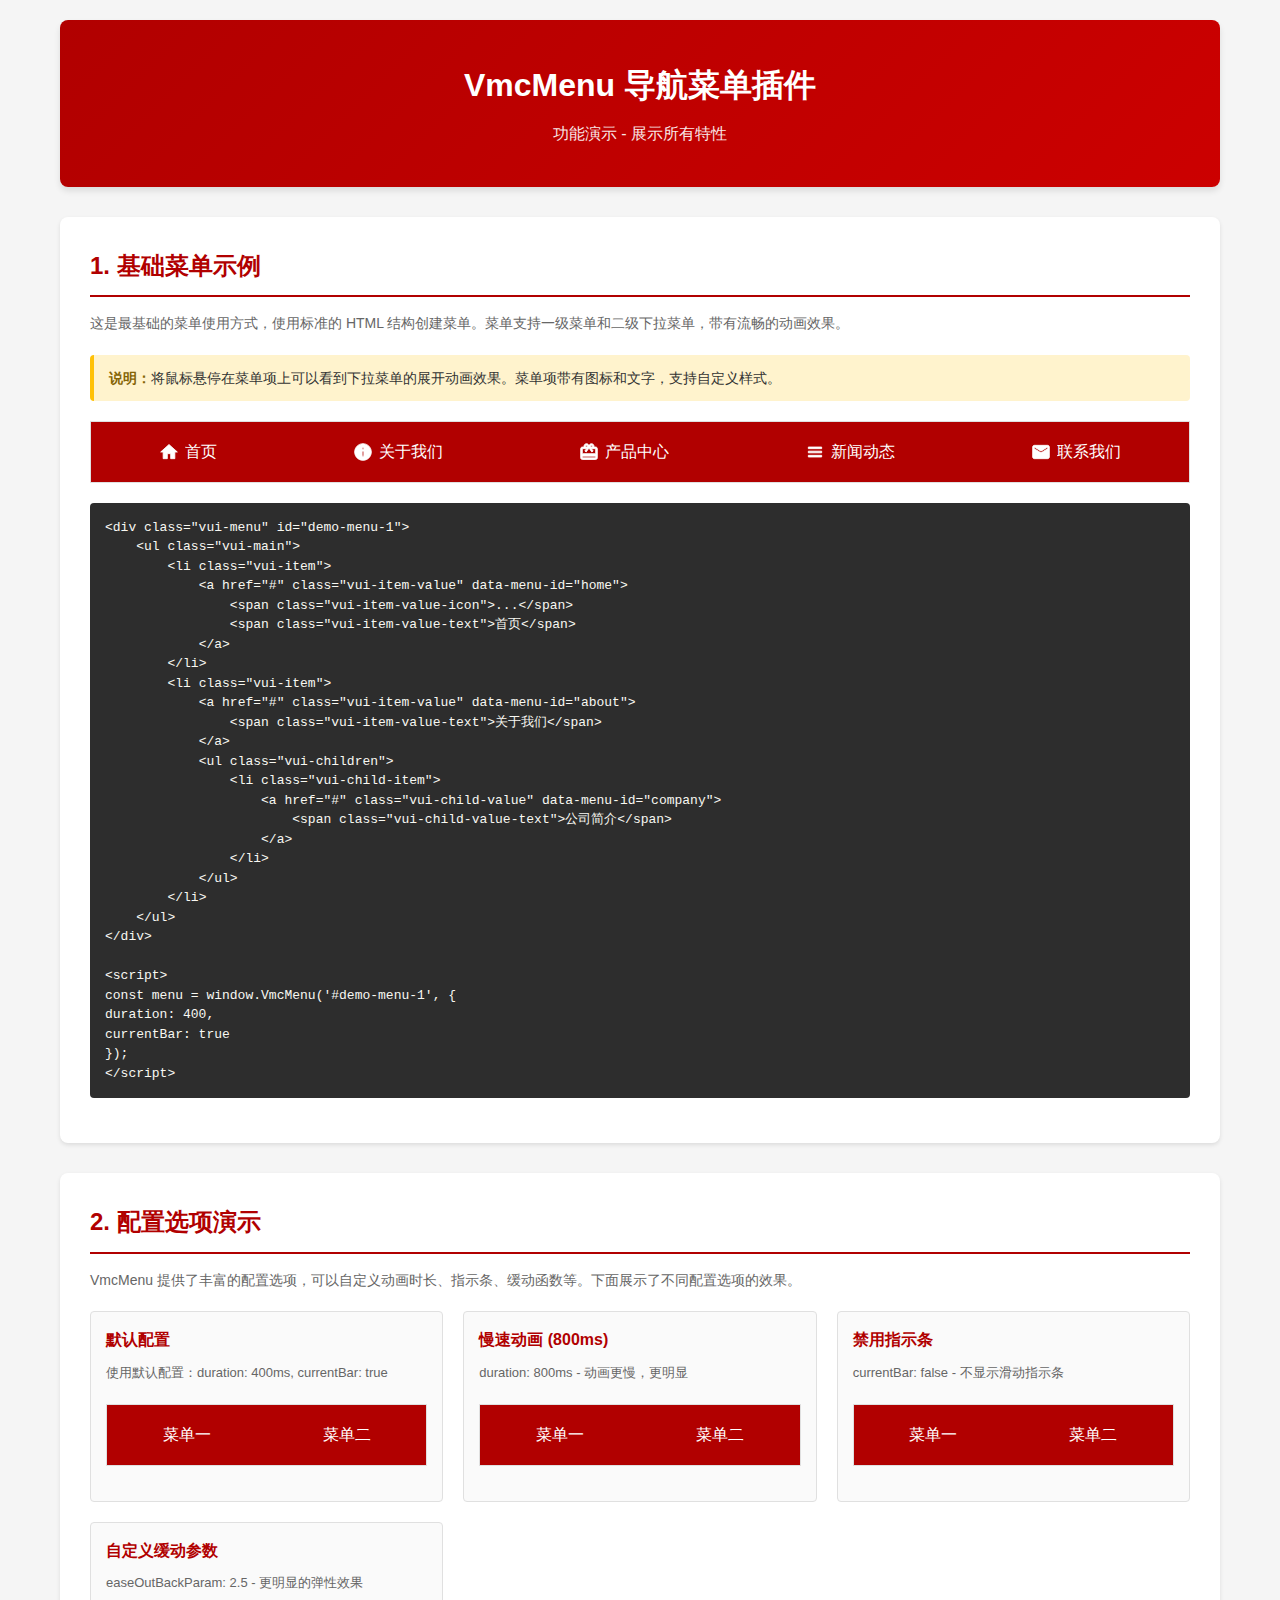
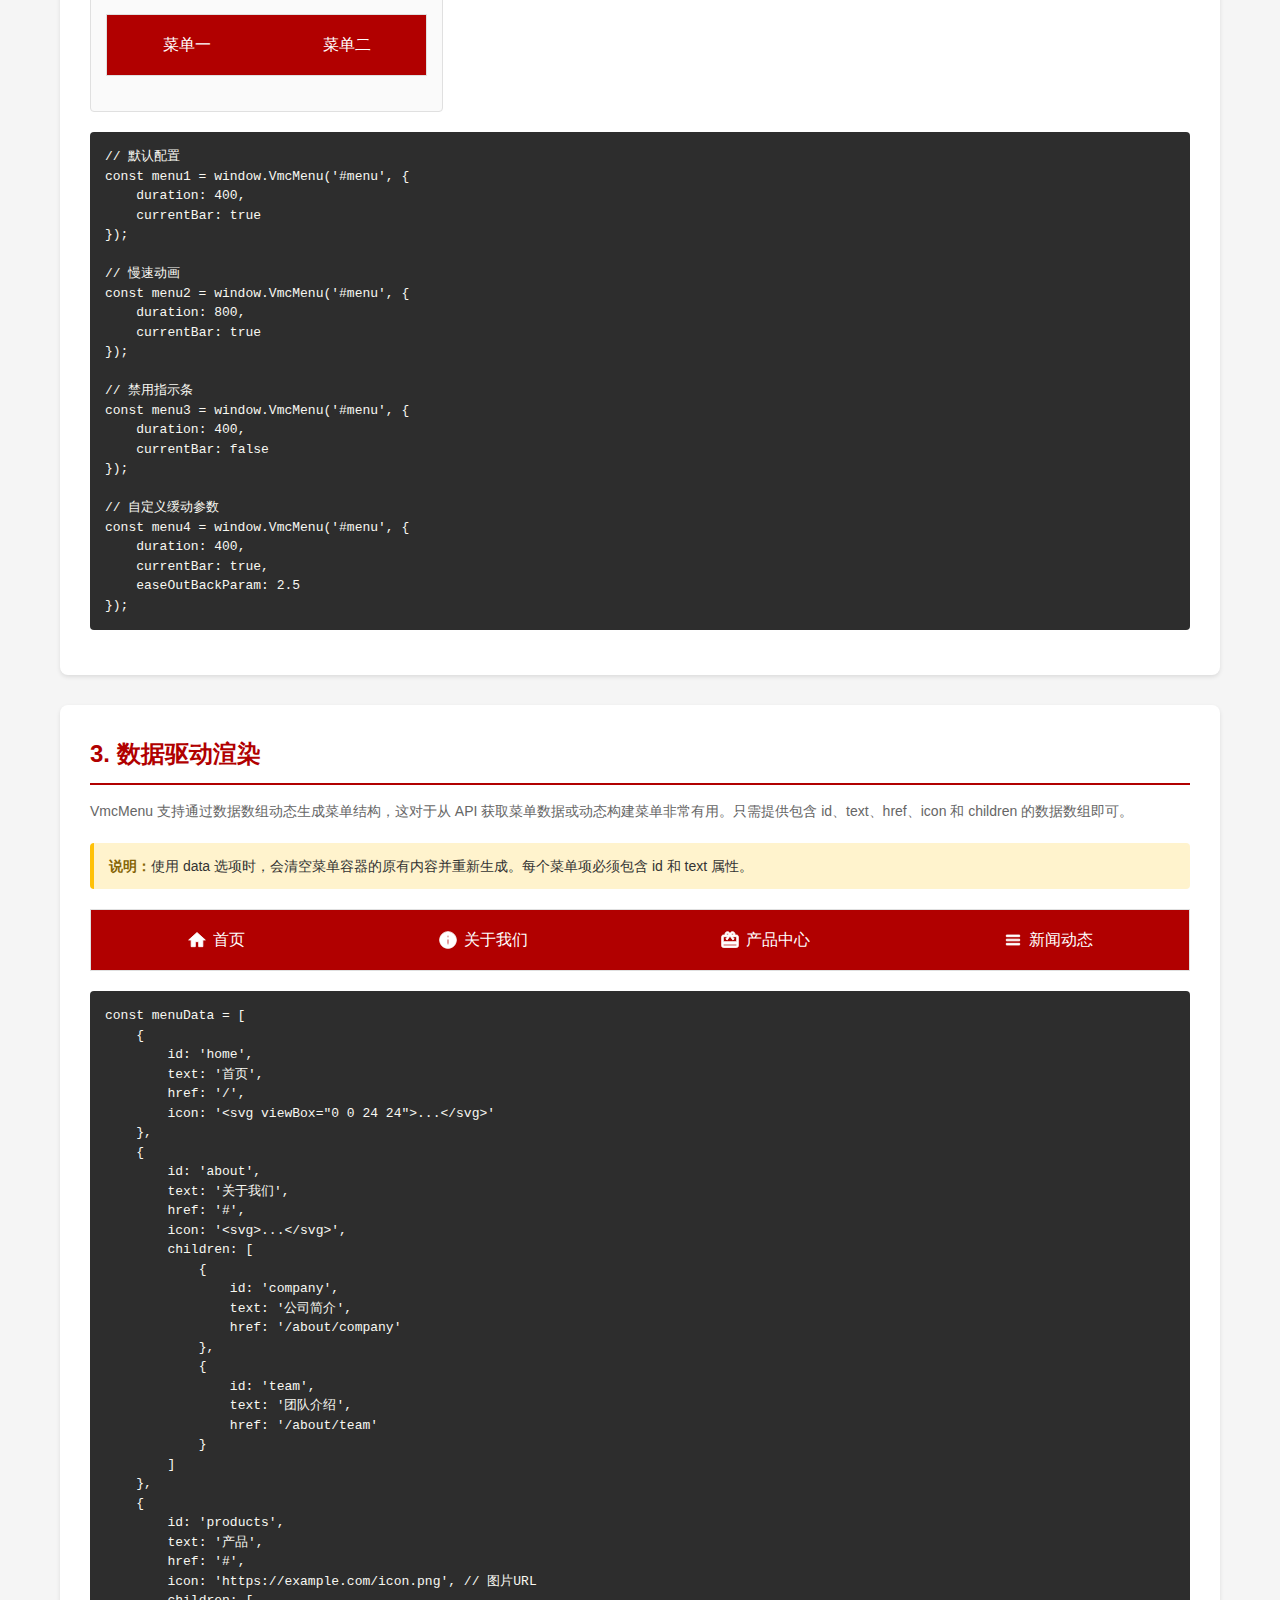
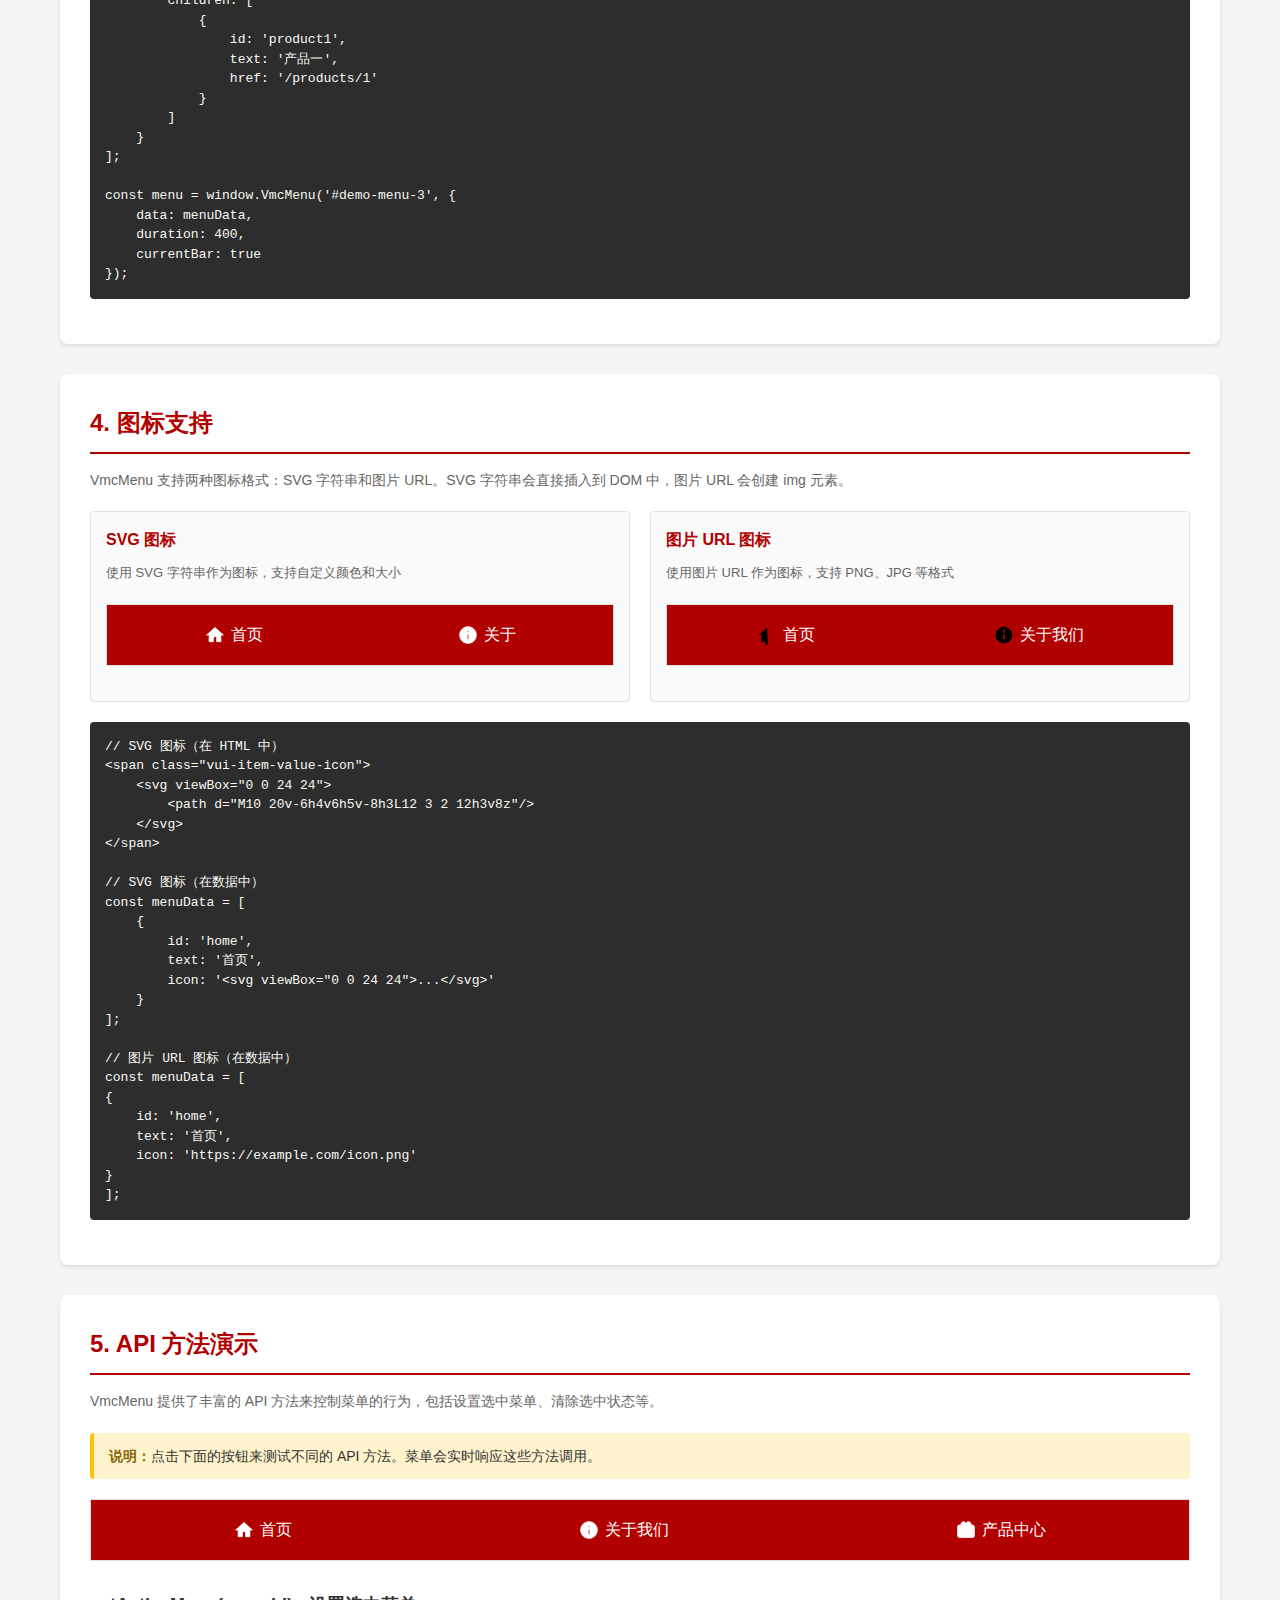
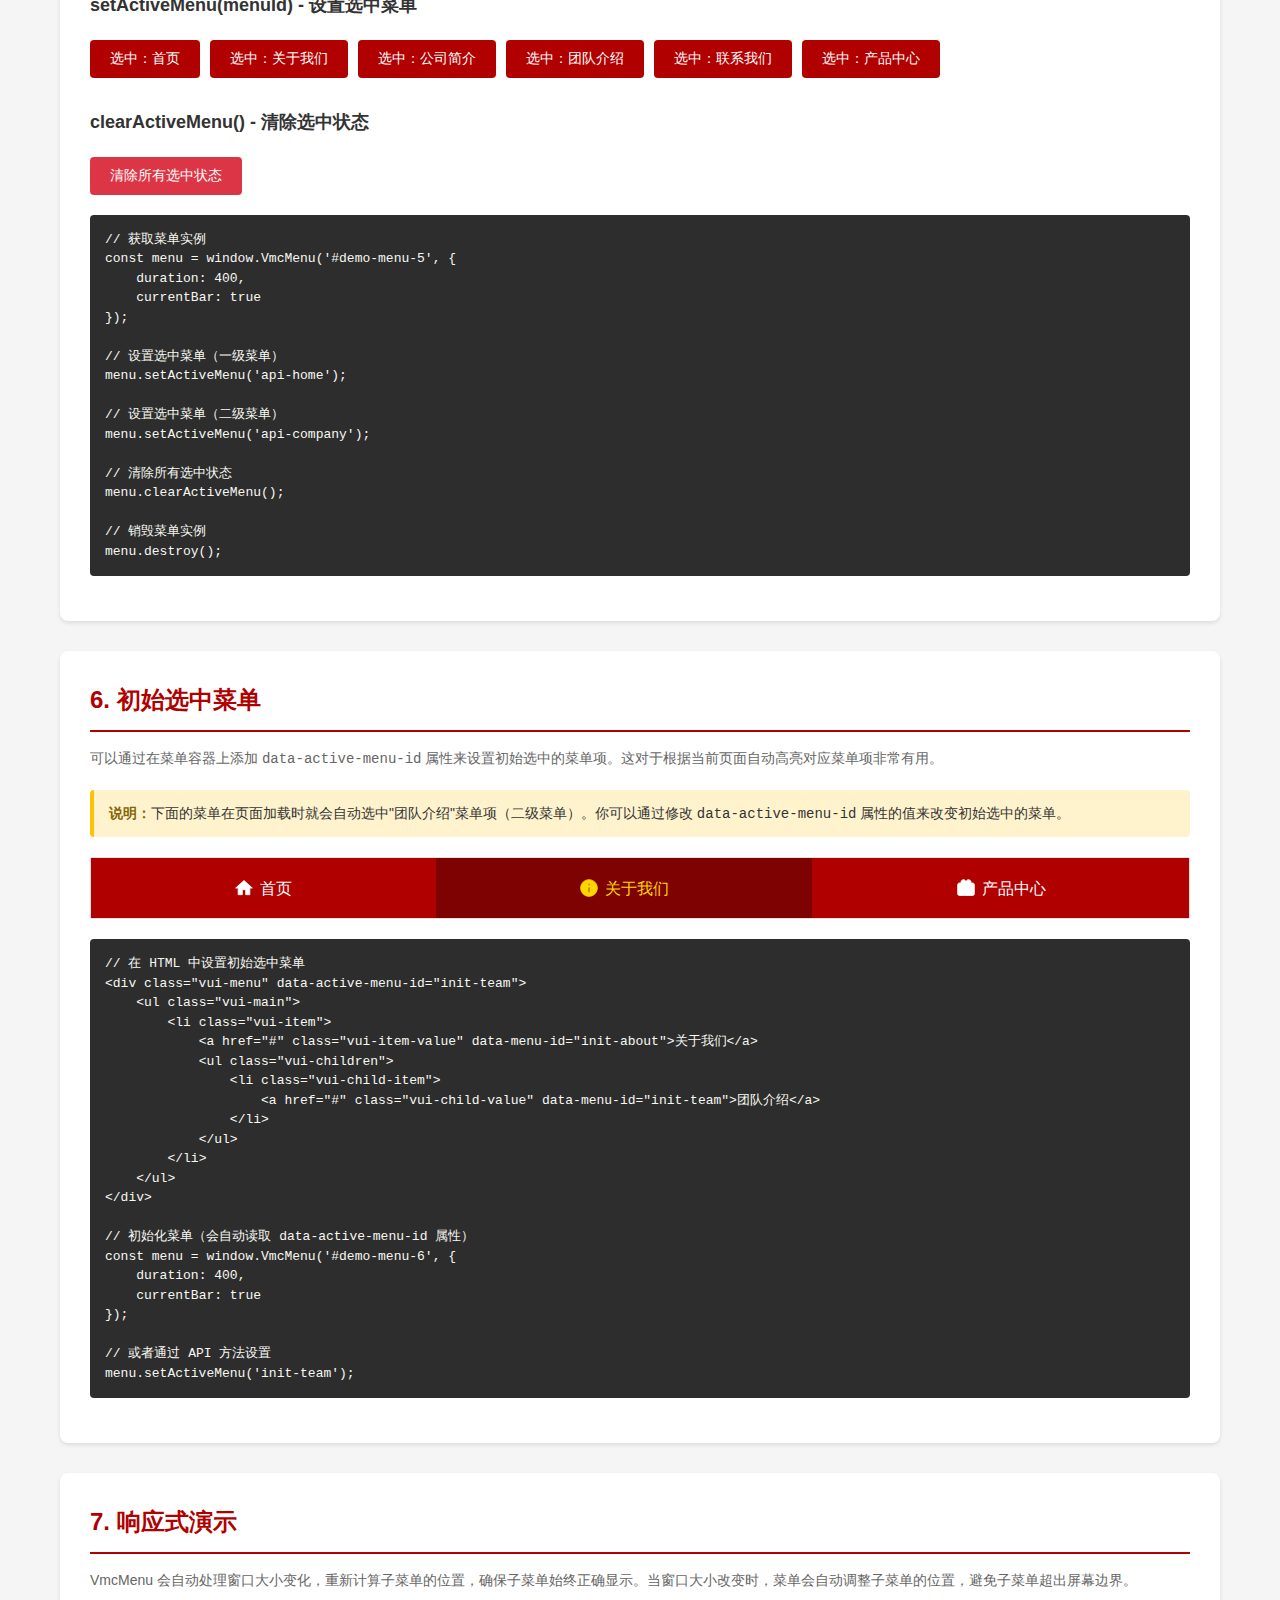
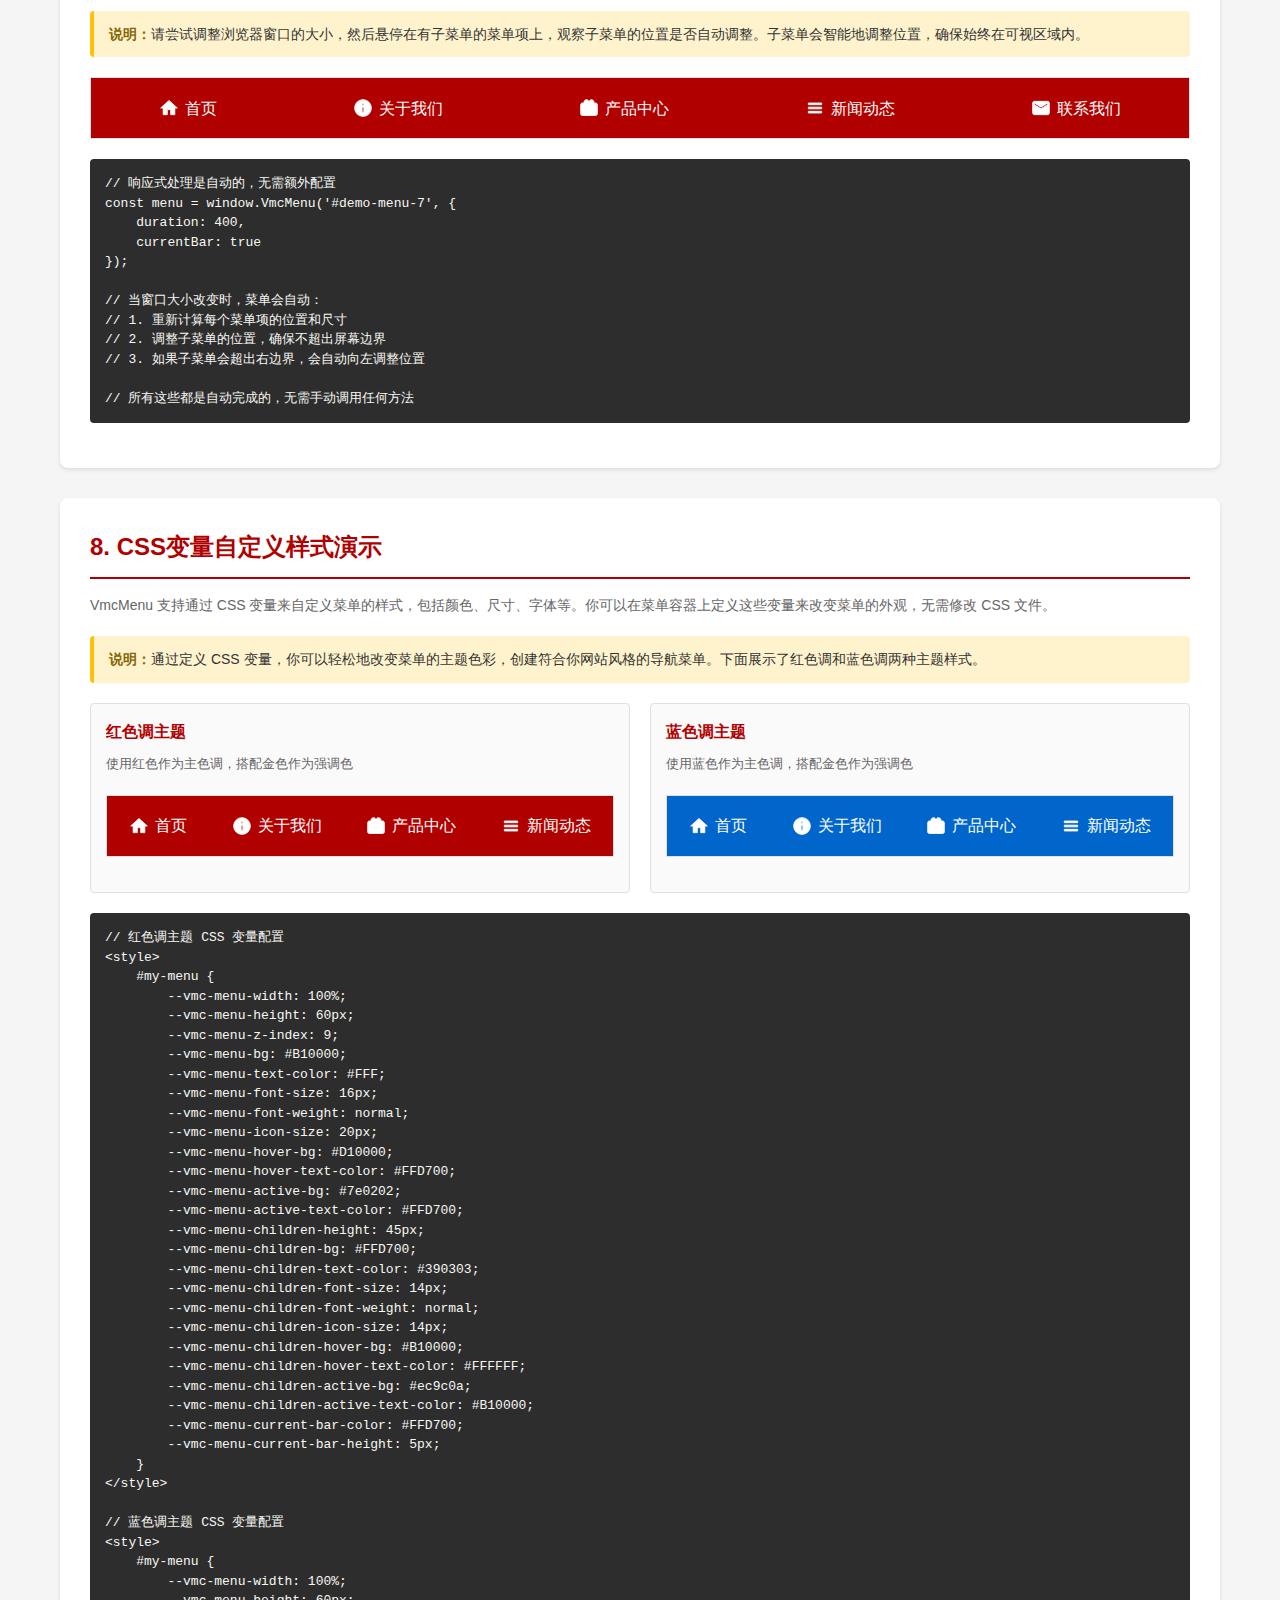
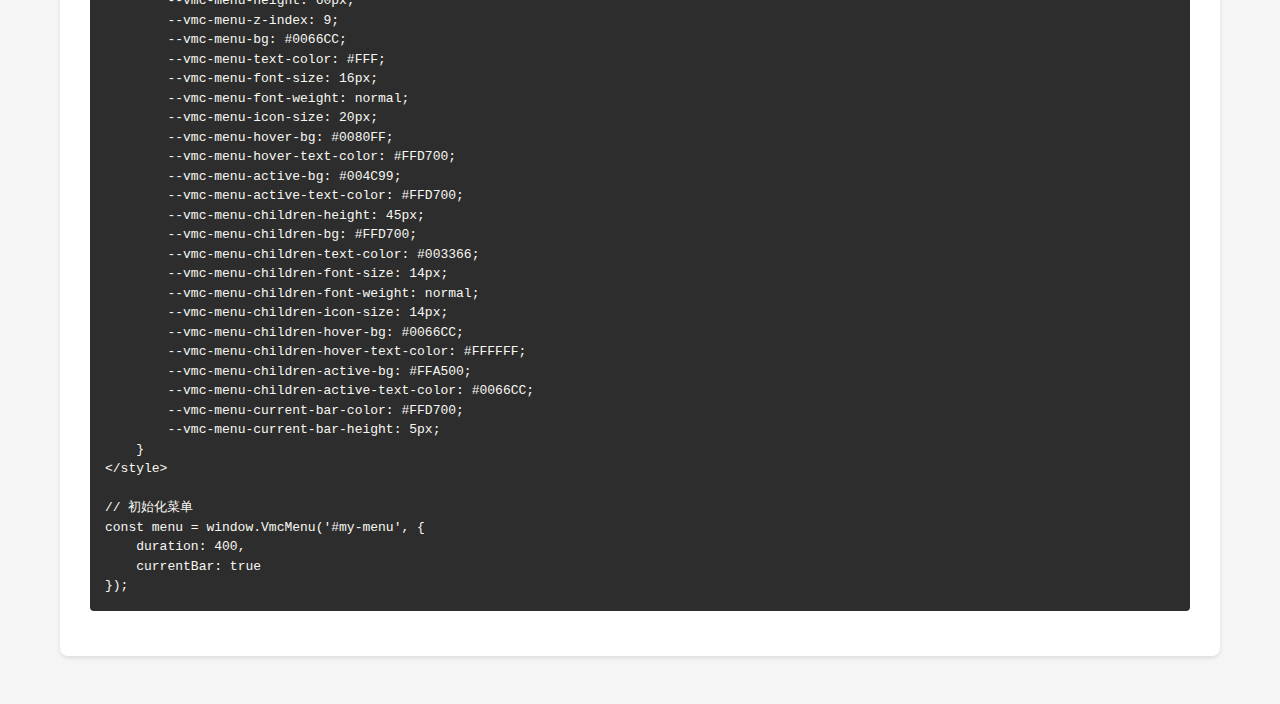
<file: index.html>
<!DOCTYPE html>
<html>
<head>
    <meta charset="UTF-8"/>
    <meta http-equiv="X-UA-Compatible" content="IE=edge"/>
    <meta name="viewport" content="width=device-width, initial-scale=1.0"/>
    <title>VmcMenu 导航菜单插件 - 功能演示 - 维米客网页工作室</title>

    <script type="text/javascript" src="src/vmc-menu.js"></script>
    <link rel="stylesheet" type="text/css" href="src/style.css"/>

    <style>
        * {
            margin: 0;
            padding: 0;
            box-sizing: border-box;
        }

        body {
            font-family: -apple-system, BlinkMacSystemFont, "Segoe UI", Roboto, "Helvetica Neue", Arial, sans-serif;
            background: #f5f5f5;
            color: #333;
            line-height: 1.6;
        }

        .demo-container {
            max-width: 1200px;
            margin: 0 auto;
            padding: 20px;
        }

        .demo-header {
            background: linear-gradient(135deg, #B10000 0%, #C00 100%);
            color: white;
            padding: 40px 20px;
            text-align: center;
            margin-bottom: 30px;
            border-radius: 8px;
            box-shadow: 0 4px 6px rgba(0, 0, 0, 0.1);
        }

        .demo-header h1 {
            font-size: 32px;
            margin-bottom: 10px;
        }

        .demo-header p {
            font-size: 16px;
            opacity: 0.9;
        }

        .demo-section {
            background: white;
            margin-bottom: 30px;
            padding: 30px;
            border-radius: 8px;
            box-shadow: 0 2px 4px rgba(0, 0, 0, 0.1);
        }

        .demo-section h2 {
            color: #B10000;
            font-size: 24px;
            margin-bottom: 15px;
            padding-bottom: 10px;
            border-bottom: 2px solid #B10000;
        }

        .demo-section p {
            color: #666;
            margin-bottom: 20px;
            font-size: 14px;
        }

        .demo-menu-wrapper {
            margin: 20px 0;
            border: 1px solid #e0e0e0;
        }

        .code-block {
            background: #2d2d2d;
            color: #f8f8f2;
            padding: 15px;
            border-radius: 4px;
            overflow-x: auto;
            font-family: 'Courier New', monospace;
            font-size: 13px;
            line-height: 1.5;
            margin: 15px 0;
        }

        .code-block pre {
            color: #f8f8f2;
            margin: 0;
            white-space: pre-wrap;
            word-wrap: break-word;
        }

        .note {
            background: #fff3cd;
            border-left: 4px solid #ffc107;
            padding: 12px 15px;
            margin: 15px 0;
            border-radius: 4px;
            font-size: 14px;
        }

        .note strong {
            color: #856404;
        }

        .config-demo {
            display: grid;
            grid-template-columns: repeat(auto-fit, minmax(300px, 1fr));
            gap: 20px;
            margin: 20px 0;
        }

        .config-item {
            border: 1px solid #e0e0e0;
            border-radius: 4px;
            padding: 15px;
            background: #fafafa;
        }

        .config-item h3 {
            color: #B10000;
            font-size: 16px;
            margin-bottom: 10px;
        }

        .config-item p {
            font-size: 13px;
            color: #666;
            margin-bottom: 10px;
        }

        .api-buttons {
            display: flex;
            flex-wrap: wrap;
            gap: 10px;
            margin: 20px 0;
        }

        .api-button {
            padding: 10px 20px;
            background: #B10000;
            color: white;
            border: none;
            border-radius: 4px;
            cursor: pointer;
            font-size: 14px;
            transition: background 0.3s;
        }

        .api-button:hover {
            background: #C00;
        }

        .api-button:active {
            background: #900;
        }

        .api-button.secondary {
            background: #666;
        }

        .api-button.secondary:hover {
            background: #777;
        }

        .api-button.danger {
            background: #dc3545;
        }

        .api-button.danger:hover {
            background: #c82333;
        }
    </style>
</head>
<body>
<div class="demo-container">
    <div class="demo-header">
        <h1>VmcMenu 导航菜单插件</h1>
        <p>功能演示 - 展示所有特性</p>
    </div>

    <!-- 章节 1: 基础菜单示例 -->
    <div class="demo-section" id="section-1">
        <h2>1. 基础菜单示例</h2>
        <p>这是最基础的菜单使用方式，使用标准的 HTML 结构创建菜单。菜单支持一级菜单和二级下拉菜单，带有流畅的动画效果。</p>

        <div class="note">
            <strong>说明：</strong>将鼠标悬停在菜单项上可以看到下拉菜单的展开动画效果。菜单项带有图标和文字，支持自定义样式。
        </div>

        <div class="demo-menu-wrapper">
            <div class="vui-menu" id="demo-menu-1">
                <ul class="vui-main">
                    <li class="vui-item">
                        <a href="#" class="vui-item-value" data-menu-id="home">
                                <span class="vui-item-value-icon">
                                    <svg viewBox="0 0 24 24" xmlns="http://www.w3.org/2000/svg">
                                        <path d="M10 20v-6h4v6h5v-8h3L12 3 2 12h3v8z" fill="currentColor"/>
                                    </svg>
                                </span>
                            <span class="vui-item-value-text">首页</span>
                        </a>
                    </li>
                    <li class="vui-item">
                        <a href="#" class="vui-item-value" data-menu-id="about">
                                <span class="vui-item-value-icon">
                                    <svg viewBox="0 0 24 24" xmlns="http://www.w3.org/2000/svg">
                                        <path d="M12 2C6.48 2 2 6.48 2 12s4.48 10 10 10 10-4.48 10-10S17.52 2 12 2zm1 15h-2v-6h2v6zm0-8h-2V7h2v2z" fill="currentColor"/>
                                    </svg>
                                </span>
                            <span class="vui-item-value-text">关于我们</span>
                        </a>
                        <ul class="vui-children">
                            <li class="vui-child-item">
                                <a href="#" class="vui-child-value" data-menu-id="company">
                                        <span class="vui-child-value-icon">
                                            <svg viewBox="0 0 24 24" xmlns="http://www.w3.org/2000/svg">
                                                <path d="M12 7V3H2v18h20V7H12zM6 19H4v-2h2v2zm0-4H4v-2h2v2zm0-4H4V9h2v2zm0-4H4V5h2v2zm4 12H8v-2h2v2zm0-4H8v-2h2v2zm0-4H8V9h2v2zm0-4H8V5h2v2zm10 12h-8v-2h2v-2h-2v-2h2v-2h-2V9h8v10zm-2-8h-2v2h2v-2zm0 4h-2v2h2v-2z" fill="currentColor"/>
                                            </svg>
                                        </span>
                                    <span class="vui-child-value-text">公司简介</span>
                                </a>
                            </li>
                            <li class="vui-child-item">
                                <a href="#" class="vui-child-value" data-menu-id="team">
                                        <span class="vui-child-value-icon">
                                            <svg viewBox="0 0 24 24" xmlns="http://www.w3.org/2000/svg">
                                                <path d="M16 11c1.66 0 2.99-1.34 2.99-3S17.66 5 16 5c-1.66 0-3 1.34-3 3s1.34 3 3 3zm-8 0c1.66 0 2.99-1.34 2.99-3S9.66 5 8 5C6.34 5 5 6.34 5 8s1.34 3 3 3zm0 2c-2.33 0-7 1.17-7 3.5V19h14v-2.5c0-2.33-4.67-3.5-7-3.5zm8 0c-.29 0-.62.02-.96.05 1.16.84 1.96 1.96 1.96 3.45V19h6v-2.5c0-2.33-4.67-3.5-7-3.5z" fill="currentColor"/>
                                            </svg>
                                        </span>
                                    <span class="vui-child-value-text">团队介绍</span>
                                </a>
                            </li>
                            <li class="vui-child-item">
                                <a href="#" class="vui-child-value" data-menu-id="contact">
                                        <span class="vui-child-value-icon">
                                            <svg viewBox="0 0 24 24" xmlns="http://www.w3.org/2000/svg">
                                                <path d="M20 4H4c-1.1 0-1.99.9-1.99 2L2 18c0 1.1.9 2 2 2h16c1.1 0 2-.9 2-2V6c0-1.1-.9-2-2-2zm0 4l-8 5-8-5V6l8 5 8-5v2z" fill="currentColor"/>
                                            </svg>
                                        </span>
                                    <span class="vui-child-value-text">联系我们</span>
                                </a>
                            </li>
                        </ul>
                    </li>
                    <li class="vui-item">
                        <a href="#" class="vui-item-value" data-menu-id="products">
                                <span class="vui-item-value-icon">
                                    <svg viewBox="0 0 24 24" xmlns="http://www.w3.org/2000/svg">
                                        <path d="M20 6h-2.18c.11-.31.18-.65.18-1 0-1.66-1.34-3-3-3-1.05 0-1.96.54-2.5 1.35l-.5.67-.5-.68C10.96 2.54 10.05 2 9 2 7.34 2 6 3.34 6 5c0 .35.07.69.18 1H4c-1.11 0-1.99.89-1.99 2L2 19c0 1.11.89 2 2 2h16c1.11 0 2-.89 2-2V8c0-1.11-.89-2-2-2zm-5-2c.55 0 1 .45 1 1s-.45 1-1 1-1-.45-1-1 .45-1 1-1zM9 4c.55 0 1 .45 1 1s-.45 1-1 1-1-.45-1-1 .45-1 1-1zm11 15H4v-2h16v2zm0-5H4V8h5.08L7 10.83 8.62 12 11 8.76l1-1.36 1 1.36L15.38 12 17 10.83 14.92 8H20v6z" fill="currentColor"/>
                                    </svg>
                                </span>
                            <span class="vui-item-value-text">产品中心</span>
                        </a>
                        <ul class="vui-children">
                            <li class="vui-child-item">
                                <a href="#" class="vui-child-value" data-menu-id="product1">
                                        <span class="vui-child-value-icon">
                                            <svg viewBox="0 0 24 24" xmlns="http://www.w3.org/2000/svg">
                                                <path d="M12 2l3.09 6.26L22 9.27l-5 4.87 1.18 6.88L12 17.77l-6.18 3.25L7 14.14 2 9.27l6.91-1.01L12 2z" fill="currentColor"/>
                                            </svg>
                                        </span>
                                    <span class="vui-child-value-text">产品一</span>
                                </a>
                            </li>
                            <li class="vui-child-item">
                                <a href="#" class="vui-child-value" data-menu-id="product2">
                                        <span class="vui-child-value-icon">
                                            <svg viewBox="0 0 24 24" xmlns="http://www.w3.org/2000/svg">
                                                <path d="M12 2l3.09 6.26L22 9.27l-5 4.87 1.18 6.88L12 17.77l-6.18 3.25L7 14.14 2 9.27l6.91-1.01L12 2z" fill="currentColor"/>
                                            </svg>
                                        </span>
                                    <span class="vui-child-value-text">产品二</span>
                                </a>
                            </li>
                            <li class="vui-child-item">
                                <a href="#" class="vui-child-value" data-menu-id="product3">
                                        <span class="vui-child-value-icon">
                                            <svg viewBox="0 0 24 24" xmlns="http://www.w3.org/2000/svg">
                                                <path d="M12 2l3.09 6.26L22 9.27l-5 4.87 1.18 6.88L12 17.77l-6.18 3.25L7 14.14 2 9.27l6.91-1.01L12 2z" fill="currentColor"/>
                                            </svg>
                                        </span>
                                    <span class="vui-child-value-text">产品三</span>
                                </a>
                            </li>
                        </ul>
                    </li>
                    <li class="vui-item">
                        <a href="#" class="vui-item-value" data-menu-id="news">
                                <span class="vui-item-value-icon">
                                    <svg viewBox="0 0 24 24" xmlns="http://www.w3.org/2000/svg">
                                        <path d="M4 6h16v2H4zm0 5h16v2H4zm0 5h16v2H4z" fill="currentColor"/>
                                    </svg>
                                </span>
                            <span class="vui-item-value-text">新闻动态</span>
                        </a>
                    </li>
                    <li class="vui-item">
                        <a href="#" class="vui-item-value" data-menu-id="contact-page">
                                <span class="vui-item-value-icon">
                                    <svg viewBox="0 0 24 24" xmlns="http://www.w3.org/2000/svg">
                                        <path d="M20 4H4c-1.1 0-1.99.9-1.99 2L2 18c0 1.1.9 2 2 2h16c1.1 0 2-.9 2-2V6c0-1.1-.9-2-2-2zm0 4l-8 5-8-5V6l8 5 8-5v2z" fill="currentColor"/>
                                    </svg>
                                </span>
                            <span class="vui-item-value-text">联系我们</span>
                        </a>
                    </li>
                </ul>
            </div>
        </div>

        <div class="code-block">
            <pre>&lt;div class="vui-menu" id="demo-menu-1"&gt;
    &lt;ul class="vui-main"&gt;
        &lt;li class="vui-item"&gt;
            &lt;a href="#" class="vui-item-value" data-menu-id="home"&gt;
                &lt;span class="vui-item-value-icon"&gt;...&lt;/span&gt;
                &lt;span class="vui-item-value-text"&gt;首页&lt;/span&gt;
            &lt;/a&gt;
        &lt;/li&gt;
        &lt;li class="vui-item"&gt;
            &lt;a href="#" class="vui-item-value" data-menu-id="about"&gt;
                &lt;span class="vui-item-value-text"&gt;关于我们&lt;/span&gt;
            &lt;/a&gt;
            &lt;ul class="vui-children"&gt;
                &lt;li class="vui-child-item"&gt;
                    &lt;a href="#" class="vui-child-value" data-menu-id="company"&gt;
                        &lt;span class="vui-child-value-text"&gt;公司简介&lt;/span&gt;
                    &lt;/a&gt;
                &lt;/li&gt;
            &lt;/ul&gt;
        &lt;/li&gt;
    &lt;/ul&gt;
&lt;/div&gt;

&lt;script&gt;
const menu = window.VmcMenu('#demo-menu-1', {
duration: 400,
currentBar: true
});
&lt;/script&gt;</pre>
        </div>
    </div>

    <!-- 章节 2: 配置选项演示 -->
    <div class="demo-section" id="section-2">
        <h2>2. 配置选项演示</h2>
        <p>VmcMenu 提供了丰富的配置选项，可以自定义动画时长、指示条、缓动函数等。下面展示了不同配置选项的效果。</p>

        <div class="config-demo">
            <div class="config-item">
                <h3>默认配置</h3>
                <p>使用默认配置：duration: 400ms, currentBar: true</p>
                <div class="demo-menu-wrapper">
                    <div class="vui-menu" id="demo-menu-2a">
                        <ul class="vui-main">
                            <li class="vui-item">
                                <a href="#" class="vui-item-value" data-menu-id="default1">
                                    <span class="vui-item-value-text">菜单一</span>
                                </a>
                                <ul class="vui-children">
                                    <li class="vui-child-item">
                                        <a href="#" class="vui-child-value" data-menu-id="default1-1">
                                            <span class="vui-child-value-text">子菜单1</span>
                                        </a>
                                    </li>
                                    <li class="vui-child-item">
                                        <a href="#" class="vui-child-value" data-menu-id="default1-2">
                                            <span class="vui-child-value-text">子菜单2</span>
                                        </a>
                                    </li>
                                </ul>
                            </li>
                            <li class="vui-item">
                                <a href="#" class="vui-item-value" data-menu-id="default2">
                                    <span class="vui-item-value-text">菜单二</span>
                                </a>
                            </li>
                        </ul>
                    </div>
                </div>
            </div>

            <div class="config-item">
                <h3>慢速动画 (800ms)</h3>
                <p>duration: 800ms - 动画更慢，更明显</p>
                <div class="demo-menu-wrapper">
                    <div class="vui-menu" id="demo-menu-2b">
                        <ul class="vui-main">
                            <li class="vui-item">
                                <a href="#" class="vui-item-value" data-menu-id="slow1">
                                    <span class="vui-item-value-text">菜单一</span>
                                </a>
                                <ul class="vui-children">
                                    <li class="vui-child-item">
                                        <a href="#" class="vui-child-value" data-menu-id="slow1-1">
                                            <span class="vui-child-value-text">子菜单1</span>
                                        </a>
                                    </li>
                                    <li class="vui-child-item">
                                        <a href="#" class="vui-child-value" data-menu-id="slow1-2">
                                            <span class="vui-child-value-text">子菜单2</span>
                                        </a>
                                    </li>
                                </ul>
                            </li>
                            <li class="vui-item">
                                <a href="#" class="vui-item-value" data-menu-id="slow2">
                                    <span class="vui-item-value-text">菜单二</span>
                                </a>
                            </li>
                        </ul>
                    </div>
                </div>
            </div>

            <div class="config-item">
                <h3>禁用指示条</h3>
                <p>currentBar: false - 不显示滑动指示条</p>
                <div class="demo-menu-wrapper">
                    <div class="vui-menu" id="demo-menu-2c">
                        <ul class="vui-main">
                            <li class="vui-item">
                                <a href="#" class="vui-item-value" data-menu-id="nobar1">
                                    <span class="vui-item-value-text">菜单一</span>
                                </a>
                                <ul class="vui-children">
                                    <li class="vui-child-item">
                                        <a href="#" class="vui-child-value" data-menu-id="nobar1-1">
                                            <span class="vui-child-value-text">子菜单1</span>
                                        </a>
                                    </li>
                                </ul>
                            </li>
                            <li class="vui-item">
                                <a href="#" class="vui-item-value" data-menu-id="nobar2">
                                    <span class="vui-item-value-text">菜单二</span>
                                </a>
                            </li>
                        </ul>
                    </div>
                </div>
            </div>

            <div class="config-item">
                <h3>自定义缓动参数</h3>
                <p>easeOutBackParam: 2.5 - 更明显的弹性效果</p>
                <div class="demo-menu-wrapper">
                    <div class="vui-menu" id="demo-menu-2d">
                        <ul class="vui-main">
                            <li class="vui-item">
                                <a href="#" class="vui-item-value" data-menu-id="easing1">
                                    <span class="vui-item-value-text">菜单一</span>
                                </a>
                                <ul class="vui-children">
                                    <li class="vui-child-item">
                                        <a href="#" class="vui-child-value" data-menu-id="easing1-1">
                                            <span class="vui-child-value-text">子菜单1</span>
                                        </a>
                                    </li>
                                    <li class="vui-child-item">
                                        <a href="#" class="vui-child-value" data-menu-id="easing1-2">
                                            <span class="vui-child-value-text">子菜单2</span>
                                        </a>
                                    </li>
                                </ul>
                            </li>
                            <li class="vui-item">
                                <a href="#" class="vui-item-value" data-menu-id="easing2">
                                    <span class="vui-item-value-text">菜单二</span>
                                </a>
                            </li>
                        </ul>
                    </div>
                </div>
            </div>
        </div>

        <div class="code-block">
            <pre>// 默认配置
const menu1 = window.VmcMenu('#menu', {
    duration: 400,
    currentBar: true
});

// 慢速动画
const menu2 = window.VmcMenu('#menu', {
    duration: 800,
    currentBar: true
});

// 禁用指示条
const menu3 = window.VmcMenu('#menu', {
    duration: 400,
    currentBar: false
});

// 自定义缓动参数
const menu4 = window.VmcMenu('#menu', {
    duration: 400,
    currentBar: true,
    easeOutBackParam: 2.5
});</pre>
        </div>
    </div>

    <!-- 章节 3: 数据驱动渲染 -->
    <div class="demo-section" id="section-3">
        <h2>3. 数据驱动渲染</h2>
        <p>VmcMenu 支持通过数据数组动态生成菜单结构，这对于从 API 获取菜单数据或动态构建菜单非常有用。只需提供包含 id、text、href、icon 和 children 的数据数组即可。</p>

        <div class="note">
            <strong>说明：</strong>使用 data 选项时，会清空菜单容器的原有内容并重新生成。每个菜单项必须包含 id 和 text 属性。
        </div>

        <div class="demo-menu-wrapper">
            <div class="vui-menu" id="demo-menu-3"></div>
        </div>

        <div class="code-block">
            <pre>const menuData = [
    {
        id: 'home',
        text: '首页',
        href: '/',
        icon: '&lt;svg viewBox="0 0 24 24"&gt;...&lt;/svg&gt;'
    },
    {
        id: 'about',
        text: '关于我们',
        href: '#',
        icon: '&lt;svg&gt;...&lt;/svg&gt;',
        children: [
            {
                id: 'company',
                text: '公司简介',
                href: '/about/company'
            },
            {
                id: 'team',
                text: '团队介绍',
                href: '/about/team'
            }
        ]
    },
    {
        id: 'products',
        text: '产品',
        href: '#',
        icon: 'https://example.com/icon.png', // 图片URL
        children: [
            {
                id: 'product1',
                text: '产品一',
                href: '/products/1'
            }
        ]
    }
];

const menu = window.VmcMenu('#demo-menu-3', {
    data: menuData,
    duration: 400,
    currentBar: true
});</pre>
        </div>
    </div>

    <!-- 章节 4: 图标支持 -->
    <div class="demo-section" id="section-4">
        <h2>4. 图标支持</h2>
        <p>VmcMenu 支持两种图标格式：SVG 字符串和图片 URL。SVG 字符串会直接插入到 DOM 中，图片 URL 会创建 img 元素。</p>

        <div class="config-demo">
            <div class="config-item">
                <h3>SVG 图标</h3>
                <p>使用 SVG 字符串作为图标，支持自定义颜色和大小</p>
                <div class="demo-menu-wrapper">
                    <div class="vui-menu" id="demo-menu-4a">
                        <ul class="vui-main">
                            <li class="vui-item">
                                <a href="#" class="vui-item-value" data-menu-id="svg1">
                                        <span class="vui-item-value-icon">
                                            <svg viewBox="0 0 24 24" xmlns="http://www.w3.org/2000/svg">
                                                <path d="M10 20v-6h4v6h5v-8h3L12 3 2 12h3v8z" fill="currentColor"/>
                                            </svg>
                                        </span>
                                    <span class="vui-item-value-text">首页</span>
                                </a>
                            </li>
                            <li class="vui-item">
                                <a href="#" class="vui-item-value" data-menu-id="svg2">
                                        <span class="vui-item-value-icon">
                                            <svg viewBox="0 0 24 24" xmlns="http://www.w3.org/2000/svg">
                                                <path d="M12 2C6.48 2 2 6.48 2 12s4.48 10 10 10 10-4.48 10-10S17.52 2 12 2zm1 15h-2v-6h2v6zm0-8h-2V7h2v2z" fill="currentColor"/>
                                            </svg>
                                        </span>
                                    <span class="vui-item-value-text">关于</span>
                                </a>
                                <ul class="vui-children">
                                    <li class="vui-child-item">
                                        <a href="#" class="vui-child-value" data-menu-id="svg2-1">
                                                <span class="vui-child-value-icon">
                                                    <svg viewBox="0 0 24 24" xmlns="http://www.w3.org/2000/svg">
                                                        <path d="M12 7V3H2v18h20V7H12z" fill="currentColor"/>
                                                    </svg>
                                                </span>
                                            <span class="vui-child-value-text">公司简介</span>
                                        </a>
                                    </li>
                                </ul>
                            </li>
                        </ul>
                    </div>
                </div>
            </div>

            <div class="config-item">
                <h3>图片 URL 图标</h3>
                <p>使用图片 URL 作为图标，支持 PNG、JPG 等格式</p>
                <div class="demo-menu-wrapper">
                    <div class="vui-menu" id="demo-menu-4b"></div>
                </div>
            </div>
        </div>

        <div class="code-block">
            <pre>// SVG 图标（在 HTML 中）
&lt;span class="vui-item-value-icon"&gt;
    &lt;svg viewBox="0 0 24 24"&gt;
        &lt;path d="M10 20v-6h4v6h5v-8h3L12 3 2 12h3v8z"/&gt;
    &lt;/svg&gt;
&lt;/span&gt;

// SVG 图标（在数据中）
const menuData = [
    {
        id: 'home',
        text: '首页',
        icon: '&lt;svg viewBox="0 0 24 24"&gt;...&lt;/svg&gt;'
    }
];

// 图片 URL 图标（在数据中）
const menuData = [
{
    id: 'home',
    text: '首页',
    icon: 'https://example.com/icon.png'
}
];</pre>
        </div>
    </div>

    <!-- 章节 5: API 方法演示 -->
    <div class="demo-section" id="section-5">
        <h2>5. API 方法演示</h2>
        <p>VmcMenu 提供了丰富的 API 方法来控制菜单的行为，包括设置选中菜单、清除选中状态等。</p>

        <div class="note">
            <strong>说明：</strong>点击下面的按钮来测试不同的 API 方法。菜单会实时响应这些方法调用。
        </div>

        <div class="demo-menu-wrapper">
            <div class="vui-menu" id="demo-menu-5">
                <ul class="vui-main">
                    <li class="vui-item">
                        <a href="#" class="vui-item-value" data-menu-id="api-home">
                                <span class="vui-item-value-icon">
                                    <svg viewBox="0 0 24 24" xmlns="http://www.w3.org/2000/svg">
                                        <path d="M10 20v-6h4v6h5v-8h3L12 3 2 12h3v8z" fill="currentColor"/>
                                    </svg>
                                </span>
                            <span class="vui-item-value-text">首页</span>
                        </a>
                    </li>
                    <li class="vui-item">
                        <a href="#" class="vui-item-value" data-menu-id="api-about">
                                <span class="vui-item-value-icon">
                                    <svg viewBox="0 0 24 24" xmlns="http://www.w3.org/2000/svg">
                                        <path d="M12 2C6.48 2 2 6.48 2 12s4.48 10 10 10 10-4.48 10-10S17.52 2 12 2zm1 15h-2v-6h2v6zm0-8h-2V7h2v2z" fill="currentColor"/>
                                    </svg>
                                </span>
                            <span class="vui-item-value-text">关于我们</span>
                        </a>
                        <ul class="vui-children">
                            <li class="vui-child-item">
                                <a href="#" class="vui-child-value" data-menu-id="api-company">
                                        <span class="vui-child-value-icon">
                                            <svg viewBox="0 0 24 24" xmlns="http://www.w3.org/2000/svg">
                                                <path d="M12 7V3H2v18h20V7H12z" fill="currentColor"/>
                                            </svg>
                                        </span>
                                    <span class="vui-child-value-text">公司简介</span>
                                </a>
                            </li>
                            <li class="vui-child-item">
                                <a href="#" class="vui-child-value" data-menu-id="api-team">
                                        <span class="vui-child-value-icon">
                                            <svg viewBox="0 0 24 24" xmlns="http://www.w3.org/2000/svg">
                                                <path d="M16 11c1.66 0 2.99-1.34 2.99-3S17.66 5 16 5c-1.66 0-3 1.34-3 3s1.34 3 3 3z" fill="currentColor"/>
                                            </svg>
                                        </span>
                                    <span class="vui-child-value-text">团队介绍</span>
                                </a>
                            </li>
                            <li class="vui-child-item">
                                <a href="#" class="vui-child-value" data-menu-id="api-contact">
                                        <span class="vui-child-value-icon">
                                            <svg viewBox="0 0 24 24" xmlns="http://www.w3.org/2000/svg">
                                                <path d="M20 4H4c-1.1 0-1.99.9-1.99 2L2 18c0 1.1.9 2 2 2h16c1.1 0 2-.9 2-2V6c0-1.1-.9-2-2-2z" fill="currentColor"/>
                                            </svg>
                                        </span>
                                    <span class="vui-child-value-text">联系我们</span>
                                </a>
                            </li>
                        </ul>
                    </li>
                    <li class="vui-item">
                        <a href="#" class="vui-item-value" data-menu-id="api-products">
                                <span class="vui-item-value-icon">
                                    <svg viewBox="0 0 24 24" xmlns="http://www.w3.org/2000/svg">
                                        <path d="M20 6h-2.18c.11-.31.18-.65.18-1 0-1.66-1.34-3-3-3-1.05 0-1.96.54-2.5 1.35l-.5.67-.5-.68C10.96 2.54 10.05 2 9 2 7.34 2 6 3.34 6 5c0 .35.07.69.18 1H4c-1.11 0-1.99.89-1.99 2L2 19c0 1.11.89 2 2 2h16c1.11 0 2-.89 2-2V8c0-1.11-.89-2-2-2z" fill="currentColor"/>
                                    </svg>
                                </span>
                            <span class="vui-item-value-text">产品中心</span>
                        </a>
                    </li>
                </ul>
            </div>
        </div>

        <h3 style="margin-top: 30px; margin-bottom: 15px; color: #333; font-size: 18px;">setActiveMenu(menuId) - 设置选中菜单</h3>
        <div class="api-buttons">
            <button class="api-button" onclick="setActiveMenu('api-home')">选中：首页</button>
            <button class="api-button" onclick="setActiveMenu('api-about')">选中：关于我们</button>
            <button class="api-button" onclick="setActiveMenu('api-company')">选中：公司简介</button>
            <button class="api-button" onclick="setActiveMenu('api-team')">选中：团队介绍</button>
            <button class="api-button" onclick="setActiveMenu('api-contact')">选中：联系我们</button>
            <button class="api-button" onclick="setActiveMenu('api-products')">选中：产品中心</button>
        </div>

        <h3 style="margin-top: 30px; margin-bottom: 15px; color: #333; font-size: 18px;">clearActiveMenu() - 清除选中状态</h3>
        <div class="api-buttons">
            <button class="api-button danger" onclick="clearActiveMenu()">清除所有选中状态</button>
        </div>

        <div class="code-block">
            <pre>// 获取菜单实例
const menu = window.VmcMenu('#demo-menu-5', {
    duration: 400,
    currentBar: true
});

// 设置选中菜单（一级菜单）
menu.setActiveMenu('api-home');

// 设置选中菜单（二级菜单）
menu.setActiveMenu('api-company');

// 清除所有选中状态
menu.clearActiveMenu();

// 销毁菜单实例
menu.destroy();</pre>
        </div>
    </div>

    <!-- 章节 6: 初始选中菜单 -->
    <div class="demo-section" id="section-6">
        <h2>6. 初始选中菜单</h2>
        <p>可以通过在菜单容器上添加 <code>data-active-menu-id</code> 属性来设置初始选中的菜单项。这对于根据当前页面自动高亮对应菜单项非常有用。</p>

        <div class="note">
            <strong>说明：</strong>下面的菜单在页面加载时就会自动选中"团队介绍"菜单项（二级菜单）。你可以通过修改 <code>data-active-menu-id</code> 属性的值来改变初始选中的菜单。
        </div>

        <div class="demo-menu-wrapper">
            <div class="vui-menu" id="demo-menu-6" data-active-menu-id="init-team">
                <ul class="vui-main">
                    <li class="vui-item">
                        <a href="#" class="vui-item-value" data-menu-id="init-home">
                                <span class="vui-item-value-icon">
                                    <svg viewBox="0 0 24 24" xmlns="http://www.w3.org/2000/svg">
                                        <path d="M10 20v-6h4v6h5v-8h3L12 3 2 12h3v8z" fill="currentColor"/>
                                    </svg>
                                </span>
                            <span class="vui-item-value-text">首页</span>
                        </a>
                    </li>
                    <li class="vui-item">
                        <a href="#" class="vui-item-value" data-menu-id="init-about">
                                <span class="vui-item-value-icon">
                                    <svg viewBox="0 0 24 24" xmlns="http://www.w3.org/2000/svg">
                                        <path d="M12 2C6.48 2 2 6.48 2 12s4.48 10 10 10 10-4.48 10-10S17.52 2 12 2zm1 15h-2v-6h2v6zm0-8h-2V7h2v2z" fill="currentColor"/>
                                    </svg>
                                </span>
                            <span class="vui-item-value-text">关于我们</span>
                        </a>
                        <ul class="vui-children">
                            <li class="vui-child-item">
                                <a href="#" class="vui-child-value" data-menu-id="init-company">
                                        <span class="vui-child-value-icon">
                                            <svg viewBox="0 0 24 24" xmlns="http://www.w3.org/2000/svg">
                                                <path d="M12 7V3H2v18h20V7H12z" fill="currentColor"/>
                                            </svg>
                                        </span>
                                    <span class="vui-child-value-text">公司简介</span>
                                </a>
                            </li>
                            <li class="vui-child-item">
                                <a href="#" class="vui-child-value" data-menu-id="init-team">
                                        <span class="vui-child-value-icon">
                                            <svg viewBox="0 0 24 24" xmlns="http://www.w3.org/2000/svg">
                                                <path d="M16 11c1.66 0 2.99-1.34 2.99-3S17.66 5 16 5c-1.66 0-3 1.34-3 3s1.34 3 3 3z" fill="currentColor"/>
                                            </svg>
                                        </span>
                                    <span class="vui-child-value-text">团队介绍</span>
                                </a>
                            </li>
                            <li class="vui-child-item">
                                <a href="#" class="vui-child-value" data-menu-id="init-contact">
                                        <span class="vui-child-value-icon">
                                            <svg viewBox="0 0 24 24" xmlns="http://www.w3.org/2000/svg">
                                                <path d="M20 4H4c-1.1 0-1.99.9-1.99 2L2 18c0 1.1.9 2 2 2h16c1.1 0 2-.9 2-2V6c0-1.1-.9-2-2-2z" fill="currentColor"/>
                                            </svg>
                                        </span>
                                    <span class="vui-child-value-text">联系我们</span>
                                </a>
                            </li>
                        </ul>
                    </li>
                    <li class="vui-item">
                        <a href="#" class="vui-item-value" data-menu-id="init-products">
                                <span class="vui-item-value-icon">
                                    <svg viewBox="0 0 24 24" xmlns="http://www.w3.org/2000/svg">
                                        <path d="M20 6h-2.18c.11-.31.18-.65.18-1 0-1.66-1.34-3-3-3-1.05 0-1.96.54-2.5 1.35l-.5.67-.5-.68C10.96 2.54 10.05 2 9 2 7.34 2 6 3.34 6 5c0 .35.07.69.18 1H4c-1.11 0-1.99.89-1.99 2L2 19c0 1.11.89 2 2 2h16c1.11 0 2-.89 2-2V8c0-1.11-.89-2-2-2z" fill="currentColor"/>
                                    </svg>
                                </span>
                            <span class="vui-item-value-text">产品中心</span>
                        </a>
                    </li>
                </ul>
            </div>
        </div>

        <div class="code-block">
            <pre>// 在 HTML 中设置初始选中菜单
&lt;div class="vui-menu" data-active-menu-id="init-team"&gt;
    &lt;ul class="vui-main"&gt;
        &lt;li class="vui-item"&gt;
            &lt;a href="#" class="vui-item-value" data-menu-id="init-about"&gt;关于我们&lt;/a&gt;
            &lt;ul class="vui-children"&gt;
                &lt;li class="vui-child-item"&gt;
                    &lt;a href="#" class="vui-child-value" data-menu-id="init-team"&gt;团队介绍&lt;/a&gt;
                &lt;/li&gt;
            &lt;/ul&gt;
        &lt;/li&gt;
    &lt;/ul&gt;
&lt;/div&gt;

// 初始化菜单（会自动读取 data-active-menu-id 属性）
const menu = window.VmcMenu('#demo-menu-6', {
    duration: 400,
    currentBar: true
});

// 或者通过 API 方法设置
menu.setActiveMenu('init-team');</pre>
        </div>
    </div>

    <!-- 章节 7: 响应式演示 -->
    <div class="demo-section" id="section-7">
        <h2>7. 响应式演示</h2>
        <p>VmcMenu 会自动处理窗口大小变化，重新计算子菜单的位置，确保子菜单始终正确显示。当窗口大小改变时，菜单会自动调整子菜单的位置，避免子菜单超出屏幕边界。</p>

        <div class="note">
            <strong>说明：</strong>请尝试调整浏览器窗口的大小，然后悬停在有子菜单的菜单项上，观察子菜单的位置是否自动调整。子菜单会智能地调整位置，确保始终在可视区域内。
        </div>

        <div class="demo-menu-wrapper">
            <div class="vui-menu" id="demo-menu-7">
                <ul class="vui-main">
                    <li class="vui-item">
                        <a href="#" class="vui-item-value" data-menu-id="responsive-home">
                                <span class="vui-item-value-icon">
                                    <svg viewBox="0 0 24 24" xmlns="http://www.w3.org/2000/svg">
                                        <path d="M10 20v-6h4v6h5v-8h3L12 3 2 12h3v8z" fill="currentColor"/>
                                    </svg>
                                </span>
                            <span class="vui-item-value-text">首页</span>
                        </a>
                    </li>
                    <li class="vui-item">
                        <a href="#" class="vui-item-value" data-menu-id="responsive-about">
                                <span class="vui-item-value-icon">
                                    <svg viewBox="0 0 24 24" xmlns="http://www.w3.org/2000/svg">
                                        <path d="M12 2C6.48 2 2 6.48 2 12s4.48 10 10 10 10-4.48 10-10S17.52 2 12 2zm1 15h-2v-6h2v6zm0-8h-2V7h2v2z" fill="currentColor"/>
                                    </svg>
                                </span>
                            <span class="vui-item-value-text">关于我们</span>
                        </a>
                        <ul class="vui-children">
                            <li class="vui-child-item">
                                <a href="#" class="vui-child-value" data-menu-id="responsive-company">
                                        <span class="vui-child-value-icon">
                                            <svg viewBox="0 0 24 24" xmlns="http://www.w3.org/2000/svg">
                                                <path d="M12 7V3H2v18h20V7H12z" fill="currentColor"/>
                                            </svg>
                                        </span>
                                    <span class="vui-child-value-text">公司简介</span>
                                </a>
                            </li>
                            <li class="vui-child-item">
                                <a href="#" class="vui-child-value" data-menu-id="responsive-team">
                                        <span class="vui-child-value-icon">
                                            <svg viewBox="0 0 24 24" xmlns="http://www.w3.org/2000/svg">
                                                <path d="M16 11c1.66 0 2.99-1.34 2.99-3S17.66 5 16 5c-1.66 0-3 1.34-3 3s1.34 3 3 3z" fill="currentColor"/>
                                            </svg>
                                        </span>
                                    <span class="vui-child-value-text">团队介绍</span>
                                </a>
                            </li>
                            <li class="vui-child-item">
                                <a href="#" class="vui-child-value" data-menu-id="responsive-contact">
                                        <span class="vui-child-value-icon">
                                            <svg viewBox="0 0 24 24" xmlns="http://www.w3.org/2000/svg">
                                                <path d="M20 4H4c-1.1 0-1.99.9-1.99 2L2 18c0 1.1.9 2 2 2h16c1.1 0 2-.9 2-2V6c0-1.1-.9-2-2-2z" fill="currentColor"/>
                                            </svg>
                                        </span>
                                    <span class="vui-child-value-text">联系我们</span>
                                </a>
                            </li>
                            <li class="vui-child-item">
                                <a href="#" class="vui-child-value" data-menu-id="responsive-history">
                                        <span class="vui-child-value-icon">
                                            <svg viewBox="0 0 24 24" xmlns="http://www.w3.org/2000/svg">
                                                <path d="M13 3c-4.97 0-9 4.03-9 9H1l3.89 3.89.07.14L9 12H6c0-3.87 3.13-7 7-7s7 3.13 7 7-3.13 7-7 7c-1.93 0-3.68-.79-4.94-2.06l-1.42 1.42C8.27 19.99 10.51 21 13 21c4.97 0 9-4.03 9-9s-4.03-9-9-9zm-1 5v5l4.28 2.54.72-1.21-3.5-2.08V8H12z" fill="currentColor"/>
                                            </svg>
                                        </span>
                                    <span class="vui-child-value-text">发展历程</span>
                                </a>
                            </li>
                        </ul>
                    </li>
                    <li class="vui-item">
                        <a href="#" class="vui-item-value" data-menu-id="responsive-products">
                                <span class="vui-item-value-icon">
                                    <svg viewBox="0 0 24 24" xmlns="http://www.w3.org/2000/svg">
                                        <path d="M20 6h-2.18c.11-.31.18-.65.18-1 0-1.66-1.34-3-3-3-1.05 0-1.96.54-2.5 1.35l-.5.67-.5-.68C10.96 2.54 10.05 2 9 2 7.34 2 6 3.34 6 5c0 .35.07.69.18 1H4c-1.11 0-1.99.89-1.99 2L2 19c0 1.11.89 2 2 2h16c1.11 0 2-.89 2-2V8c0-1.11-.89-2-2-2z" fill="currentColor"/>
                                    </svg>
                                </span>
                            <span class="vui-item-value-text">产品中心</span>
                        </a>
                        <ul class="vui-children">
                            <li class="vui-child-item">
                                <a href="#" class="vui-child-value" data-menu-id="responsive-product1">
                                        <span class="vui-child-value-icon">
                                            <svg viewBox="0 0 24 24" xmlns="http://www.w3.org/2000/svg">
                                                <path d="M12 2l3.09 6.26L22 9.27l-5 4.87 1.18 6.88L12 17.77l-6.18 3.25L7 14.14 2 9.27l6.91-1.01L12 2z" fill="currentColor"/>
                                            </svg>
                                        </span>
                                    <span class="vui-child-value-text">产品一</span>
                                </a>
                            </li>
                            <li class="vui-child-item">
                                <a href="#" class="vui-child-value" data-menu-id="responsive-product2">
                                        <span class="vui-child-value-icon">
                                            <svg viewBox="0 0 24 24" xmlns="http://www.w3.org/2000/svg">
                                                <path d="M12 2l3.09 6.26L22 9.27l-5 4.87 1.18 6.88L12 17.77l-6.18 3.25L7 14.14 2 9.27l6.91-1.01L12 2z" fill="currentColor"/>
                                            </svg>
                                        </span>
                                    <span class="vui-child-value-text">产品二</span>
                                </a>
                            </li>
                            <li class="vui-child-item">
                                <a href="#" class="vui-child-value" data-menu-id="responsive-product3">
                                        <span class="vui-child-value-icon">
                                            <svg viewBox="0 0 24 24" xmlns="http://www.w3.org/2000/svg">
                                                <path d="M12 2l3.09 6.26L22 9.27l-5 4.87 1.18 6.88L12 17.77l-6.18 3.25L7 14.14 2 9.27l6.91-1.01L12 2z" fill="currentColor"/>
                                            </svg>
                                        </span>
                                    <span class="vui-child-value-text">产品三</span>
                                </a>
                            </li>
                        </ul>
                    </li>
                    <li class="vui-item">
                        <a href="#" class="vui-item-value" data-menu-id="responsive-news">
                                <span class="vui-item-value-icon">
                                    <svg viewBox="0 0 24 24" xmlns="http://www.w3.org/2000/svg">
                                        <path d="M4 6h16v2H4zm0 5h16v2H4zm0 5h16v2H4z" fill="currentColor"/>
                                    </svg>
                                </span>
                            <span class="vui-item-value-text">新闻动态</span>
                        </a>
                    </li>
                    <li class="vui-item">
                        <a href="#" class="vui-item-value" data-menu-id="responsive-contact-page">
                                <span class="vui-item-value-icon">
                                    <svg viewBox="0 0 24 24" xmlns="http://www.w3.org/2000/svg">
                                        <path d="M20 4H4c-1.1 0-1.99.9-1.99 2L2 18c0 1.1.9 2 2 2h16c1.1 0 2-.9 2-2V6c0-1.1-.9-2-2-2zm0 4l-8 5-8-5V6l8 5 8-5v2z" fill="currentColor"/>
                                    </svg>
                                </span>
                            <span class="vui-item-value-text">联系我们</span>
                        </a>
                    </li>
                </ul>
            </div>
        </div>

        <div class="code-block">
            <pre>// 响应式处理是自动的，无需额外配置
const menu = window.VmcMenu('#demo-menu-7', {
    duration: 400,
    currentBar: true
});

// 当窗口大小改变时，菜单会自动：
// 1. 重新计算每个菜单项的位置和尺寸
// 2. 调整子菜单的位置，确保不超出屏幕边界
// 3. 如果子菜单会超出右边界，会自动向左调整位置

// 所有这些都是自动完成的，无需手动调用任何方法</pre>
        </div>
    </div>

    <!-- 章节 8: CSS变量自定义样式演示 -->
    <div class="demo-section" id="section-8">
        <h2>8. CSS变量自定义样式演示</h2>
        <p>VmcMenu 支持通过 CSS 变量来自定义菜单的样式，包括颜色、尺寸、字体等。你可以在菜单容器上定义这些变量来改变菜单的外观，无需修改 CSS 文件。</p>

        <div class="note">
            <strong>说明：</strong>通过定义 CSS 变量，你可以轻松地改变菜单的主题色彩，创建符合你网站风格的导航菜单。下面展示了红色调和蓝色调两种主题样式。
        </div>

        <div class="config-demo">
            <div class="config-item">
                <h3>红色调主题</h3>
                <p>使用红色作为主色调，搭配金色作为强调色</p>
                <style>
                    #demo-menu-8a {
                        --vmc-menu-width: 100%;
                        --vmc-menu-height: 60px;
                        --vmc-menu-z-index: 9;
                        --vmc-menu-bg: #B10000;
                        --vmc-menu-text-color: #FFF;
                        --vmc-menu-font-size: 16px;
                        --vmc-menu-font-weight: normal;
                        --vmc-menu-icon-size: 20px;
                        --vmc-menu-hover-bg: #D10000;
                        --vmc-menu-hover-text-color: #FFD700;
                        --vmc-menu-active-bg: #7e0202;
                        --vmc-menu-active-text-color: #FFD700;
                        --vmc-menu-children-height: 45px;
                        --vmc-menu-children-bg: #FFD700;
                        --vmc-menu-children-text-color: #390303;
                        --vmc-menu-children-font-size: 14px;
                        --vmc-menu-children-font-weight: normal;
                        --vmc-menu-children-icon-size: 14px;
                        --vmc-menu-children-hover-bg: #B10000;
                        --vmc-menu-children-hover-text-color: #FFFFFF;
                        --vmc-menu-children-active-bg: #ec9c0a;
                        --vmc-menu-children-active-text-color: #B10000;
                        --vmc-menu-current-bar-color: #FFD700;
                        --vmc-menu-current-bar-height: 5px;
                    }
                </style>
                <div class="demo-menu-wrapper">
                    <div class="vui-menu" id="demo-menu-8a">
                        <ul class="vui-main">
                            <li class="vui-item">
                                <a href="#" class="vui-item-value" data-menu-id="red-home">
                                    <span class="vui-item-value-icon">
                                        <svg viewBox="0 0 24 24" xmlns="http://www.w3.org/2000/svg">
                                            <path d="M10 20v-6h4v6h5v-8h3L12 3 2 12h3v8z" fill="currentColor"/>
                                        </svg>
                                    </span>
                                    <span class="vui-item-value-text">首页</span>
                                </a>
                            </li>
                            <li class="vui-item">
                                <a href="#" class="vui-item-value" data-menu-id="red-about">
                                    <span class="vui-item-value-icon">
                                        <svg viewBox="0 0 24 24" xmlns="http://www.w3.org/2000/svg">
                                            <path d="M12 2C6.48 2 2 6.48 2 12s4.48 10 10 10 10-4.48 10-10S17.52 2 12 2zm1 15h-2v-6h2v6zm0-8h-2V7h2v2z" fill="currentColor"/>
                                        </svg>
                                    </span>
                                    <span class="vui-item-value-text">关于我们</span>
                                </a>
                                <ul class="vui-children">
                                    <li class="vui-child-item">
                                        <a href="#" class="vui-child-value" data-menu-id="red-company">
                                            <span class="vui-child-value-icon">
                                                <svg viewBox="0 0 24 24" xmlns="http://www.w3.org/2000/svg">
                                                    <path d="M12 7V3H2v18h20V7H12z" fill="currentColor"/>
                                                </svg>
                                            </span>
                                            <span class="vui-child-value-text">公司简介</span>
                                        </a>
                                    </li>
                                    <li class="vui-child-item">
                                        <a href="#" class="vui-child-value" data-menu-id="red-team">
                                            <span class="vui-child-value-icon">
                                                <svg viewBox="0 0 24 24" xmlns="http://www.w3.org/2000/svg">
                                                    <path d="M16 11c1.66 0 2.99-1.34 2.99-3S17.66 5 16 5c-1.66 0-3 1.34-3 3s1.34 3 3 3z" fill="currentColor"/>
                                                </svg>
                                            </span>
                                            <span class="vui-child-value-text">团队介绍</span>
                                        </a>
                                    </li>
                                    <li class="vui-child-item">
                                        <a href="#" class="vui-child-value" data-menu-id="red-contact">
                                            <span class="vui-child-value-icon">
                                                <svg viewBox="0 0 24 24" xmlns="http://www.w3.org/2000/svg">
                                                    <path d="M20 4H4c-1.1 0-1.99.9-1.99 2L2 18c0 1.1.9 2 2 2h16c1.1 0 2-.9 2-2V6c0-1.1-.9-2-2-2z" fill="currentColor"/>
                                                </svg>
                                            </span>
                                            <span class="vui-child-value-text">联系我们</span>
                                        </a>
                                    </li>
                                </ul>
                            </li>
                            <li class="vui-item">
                                <a href="#" class="vui-item-value" data-menu-id="red-products">
                                    <span class="vui-item-value-icon">
                                        <svg viewBox="0 0 24 24" xmlns="http://www.w3.org/2000/svg">
                                            <path d="M20 6h-2.18c.11-.31.18-.65.18-1 0-1.66-1.34-3-3-3-1.05 0-1.96.54-2.5 1.35l-.5.67-.5-.68C10.96 2.54 10.05 2 9 2 7.34 2 6 3.34 6 5c0 .35.07.69.18 1H4c-1.11 0-1.99.89-1.99 2L2 19c0 1.11.89 2 2 2h16c1.11 0 2-.89 2-2V8c0-1.11-.89-2-2-2z" fill="currentColor"/>
                                        </svg>
                                    </span>
                                    <span class="vui-item-value-text">产品中心</span>
                                </a>
                                <ul class="vui-children">
                                    <li class="vui-child-item">
                                        <a href="#" class="vui-child-value" data-menu-id="red-product1">
                                            <span class="vui-child-value-icon">
                                                <svg viewBox="0 0 24 24" xmlns="http://www.w3.org/2000/svg">
                                                    <path d="M12 2l3.09 6.26L22 9.27l-5 4.87 1.18 6.88L12 17.77l-6.18 3.25L7 14.14 2 9.27l6.91-1.01L12 2z" fill="currentColor"/>
                                                </svg>
                                            </span>
                                            <span class="vui-child-value-text">产品一</span>
                                        </a>
                                    </li>
                                    <li class="vui-child-item">
                                        <a href="#" class="vui-child-value" data-menu-id="red-product2">
                                            <span class="vui-child-value-icon">
                                                <svg viewBox="0 0 24 24" xmlns="http://www.w3.org/2000/svg">
                                                    <path d="M12 2l3.09 6.26L22 9.27l-5 4.87 1.18 6.88L12 17.77l-6.18 3.25L7 14.14 2 9.27l6.91-1.01L12 2z" fill="currentColor"/>
                                                </svg>
                                            </span>
                                            <span class="vui-child-value-text">产品二</span>
                                        </a>
                                    </li>
                                </ul>
                            </li>
                            <li class="vui-item">
                                <a href="#" class="vui-item-value" data-menu-id="red-news">
                                    <span class="vui-item-value-icon">
                                        <svg viewBox="0 0 24 24" xmlns="http://www.w3.org/2000/svg">
                                            <path d="M4 6h16v2H4zm0 5h16v2H4zm0 5h16v2H4z" fill="currentColor"/>
                                        </svg>
                                    </span>
                                    <span class="vui-item-value-text">新闻动态</span>
                                </a>
                            </li>
                        </ul>
                    </div>
                </div>
            </div>

            <div class="config-item">
                <h3>蓝色调主题</h3>
                <p>使用蓝色作为主色调，搭配金色作为强调色</p>
                <style>
                    #demo-menu-8b {
                        --vmc-menu-width: 100%;
                        --vmc-menu-height: 60px;
                        --vmc-menu-z-index: 9;
                        --vmc-menu-bg: #0066CC;
                        --vmc-menu-text-color: #FFF;
                        --vmc-menu-font-size: 16px;
                        --vmc-menu-font-weight: normal;
                        --vmc-menu-icon-size: 20px;
                        --vmc-menu-hover-bg: #0080FF;
                        --vmc-menu-hover-text-color: #FFD700;
                        --vmc-menu-active-bg: #004C99;
                        --vmc-menu-active-text-color: #FFD700;
                        --vmc-menu-children-height: 45px;
                        --vmc-menu-children-bg: #FFD700;
                        --vmc-menu-children-text-color: #003366;
                        --vmc-menu-children-font-size: 14px;
                        --vmc-menu-children-font-weight: normal;
                        --vmc-menu-children-icon-size: 14px;
                        --vmc-menu-children-hover-bg: #0066CC;
                        --vmc-menu-children-hover-text-color: #FFFFFF;
                        --vmc-menu-children-active-bg: #FFA500;
                        --vmc-menu-children-active-text-color: #0066CC;
                        --vmc-menu-current-bar-color: #FFD700;
                        --vmc-menu-current-bar-height: 5px;
                    }
                </style>
                <div class="demo-menu-wrapper">
                    <div class="vui-menu" id="demo-menu-8b">
                        <ul class="vui-main">
                            <li class="vui-item">
                                <a href="#" class="vui-item-value" data-menu-id="blue-home">
                                    <span class="vui-item-value-icon">
                                        <svg viewBox="0 0 24 24" xmlns="http://www.w3.org/2000/svg">
                                            <path d="M10 20v-6h4v6h5v-8h3L12 3 2 12h3v8z" fill="currentColor"/>
                                        </svg>
                                    </span>
                                    <span class="vui-item-value-text">首页</span>
                                </a>
                            </li>
                            <li class="vui-item">
                                <a href="#" class="vui-item-value" data-menu-id="blue-about">
                                    <span class="vui-item-value-icon">
                                        <svg viewBox="0 0 24 24" xmlns="http://www.w3.org/2000/svg">
                                            <path d="M12 2C6.48 2 2 6.48 2 12s4.48 10 10 10 10-4.48 10-10S17.52 2 12 2zm1 15h-2v-6h2v6zm0-8h-2V7h2v2z" fill="currentColor"/>
                                        </svg>
                                    </span>
                                    <span class="vui-item-value-text">关于我们</span>
                                </a>
                                <ul class="vui-children">
                                    <li class="vui-child-item">
                                        <a href="#" class="vui-child-value" data-menu-id="blue-company">
                                            <span class="vui-child-value-icon">
                                                <svg viewBox="0 0 24 24" xmlns="http://www.w3.org/2000/svg">
                                                    <path d="M12 7V3H2v18h20V7H12z" fill="currentColor"/>
                                                </svg>
                                            </span>
                                            <span class="vui-child-value-text">公司简介</span>
                                        </a>
                                    </li>
                                    <li class="vui-child-item">
                                        <a href="#" class="vui-child-value" data-menu-id="blue-team">
                                            <span class="vui-child-value-icon">
                                                <svg viewBox="0 0 24 24" xmlns="http://www.w3.org/2000/svg">
                                                    <path d="M16 11c1.66 0 2.99-1.34 2.99-3S17.66 5 16 5c-1.66 0-3 1.34-3 3s1.34 3 3 3z" fill="currentColor"/>
                                                </svg>
                                            </span>
                                            <span class="vui-child-value-text">团队介绍</span>
                                        </a>
                                    </li>
                                    <li class="vui-child-item">
                                        <a href="#" class="vui-child-value" data-menu-id="blue-contact">
                                            <span class="vui-child-value-icon">
                                                <svg viewBox="0 0 24 24" xmlns="http://www.w3.org/2000/svg">
                                                    <path d="M20 4H4c-1.1 0-1.99.9-1.99 2L2 18c0 1.1.9 2 2 2h16c1.1 0 2-.9 2-2V6c0-1.1-.9-2-2-2z" fill="currentColor"/>
                                                </svg>
                                            </span>
                                            <span class="vui-child-value-text">联系我们</span>
                                        </a>
                                    </li>
                                </ul>
                            </li>
                            <li class="vui-item">
                                <a href="#" class="vui-item-value" data-menu-id="blue-products">
                                    <span class="vui-item-value-icon">
                                        <svg viewBox="0 0 24 24" xmlns="http://www.w3.org/2000/svg">
                                            <path d="M20 6h-2.18c.11-.31.18-.65.18-1 0-1.66-1.34-3-3-3-1.05 0-1.96.54-2.5 1.35l-.5.67-.5-.68C10.96 2.54 10.05 2 9 2 7.34 2 6 3.34 6 5c0 .35.07.69.18 1H4c-1.11 0-1.99.89-1.99 2L2 19c0 1.11.89 2 2 2h16c1.11 0 2-.89 2-2V8c0-1.11-.89-2-2-2z" fill="currentColor"/>
                                        </svg>
                                    </span>
                                    <span class="vui-item-value-text">产品中心</span>
                                </a>
                                <ul class="vui-children">
                                    <li class="vui-child-item">
                                        <a href="#" class="vui-child-value" data-menu-id="blue-product1">
                                            <span class="vui-child-value-icon">
                                                <svg viewBox="0 0 24 24" xmlns="http://www.w3.org/2000/svg">
                                                    <path d="M12 2l3.09 6.26L22 9.27l-5 4.87 1.18 6.88L12 17.77l-6.18 3.25L7 14.14 2 9.27l6.91-1.01L12 2z" fill="currentColor"/>
                                                </svg>
                                            </span>
                                            <span class="vui-child-value-text">产品一</span>
                                        </a>
                                    </li>
                                    <li class="vui-child-item">
                                        <a href="#" class="vui-child-value" data-menu-id="blue-product2">
                                            <span class="vui-child-value-icon">
                                                <svg viewBox="0 0 24 24" xmlns="http://www.w3.org/2000/svg">
                                                    <path d="M12 2l3.09 6.26L22 9.27l-5 4.87 1.18 6.88L12 17.77l-6.18 3.25L7 14.14 2 9.27l6.91-1.01L12 2z" fill="currentColor"/>
                                                </svg>
                                            </span>
                                            <span class="vui-child-value-text">产品二</span>
                                        </a>
                                    </li>
                                </ul>
                            </li>
                            <li class="vui-item">
                                <a href="#" class="vui-item-value" data-menu-id="blue-news">
                                    <span class="vui-item-value-icon">
                                        <svg viewBox="0 0 24 24" xmlns="http://www.w3.org/2000/svg">
                                            <path d="M4 6h16v2H4zm0 5h16v2H4zm0 5h16v2H4z" fill="currentColor"/>
                                        </svg>
                                    </span>
                                    <span class="vui-item-value-text">新闻动态</span>
                                </a>
                            </li>
                        </ul>
                    </div>
                </div>
            </div>
        </div>

        <div class="code-block">
            <pre>// 红色调主题 CSS 变量配置
&lt;style&gt;
    #my-menu {
        --vmc-menu-width: 100%;
        --vmc-menu-height: 60px;
        --vmc-menu-z-index: 9;
        --vmc-menu-bg: #B10000;
        --vmc-menu-text-color: #FFF;
        --vmc-menu-font-size: 16px;
        --vmc-menu-font-weight: normal;
        --vmc-menu-icon-size: 20px;
        --vmc-menu-hover-bg: #D10000;
        --vmc-menu-hover-text-color: #FFD700;
        --vmc-menu-active-bg: #7e0202;
        --vmc-menu-active-text-color: #FFD700;
        --vmc-menu-children-height: 45px;
        --vmc-menu-children-bg: #FFD700;
        --vmc-menu-children-text-color: #390303;
        --vmc-menu-children-font-size: 14px;
        --vmc-menu-children-font-weight: normal;
        --vmc-menu-children-icon-size: 14px;
        --vmc-menu-children-hover-bg: #B10000;
        --vmc-menu-children-hover-text-color: #FFFFFF;
        --vmc-menu-children-active-bg: #ec9c0a;
        --vmc-menu-children-active-text-color: #B10000;
        --vmc-menu-current-bar-color: #FFD700;
        --vmc-menu-current-bar-height: 5px;
    }
&lt;/style&gt;

// 蓝色调主题 CSS 变量配置
&lt;style&gt;
    #my-menu {
        --vmc-menu-width: 100%;
        --vmc-menu-height: 60px;
        --vmc-menu-z-index: 9;
        --vmc-menu-bg: #0066CC;
        --vmc-menu-text-color: #FFF;
        --vmc-menu-font-size: 16px;
        --vmc-menu-font-weight: normal;
        --vmc-menu-icon-size: 20px;
        --vmc-menu-hover-bg: #0080FF;
        --vmc-menu-hover-text-color: #FFD700;
        --vmc-menu-active-bg: #004C99;
        --vmc-menu-active-text-color: #FFD700;
        --vmc-menu-children-height: 45px;
        --vmc-menu-children-bg: #FFD700;
        --vmc-menu-children-text-color: #003366;
        --vmc-menu-children-font-size: 14px;
        --vmc-menu-children-font-weight: normal;
        --vmc-menu-children-icon-size: 14px;
        --vmc-menu-children-hover-bg: #0066CC;
        --vmc-menu-children-hover-text-color: #FFFFFF;
        --vmc-menu-children-active-bg: #FFA500;
        --vmc-menu-children-active-text-color: #0066CC;
        --vmc-menu-current-bar-color: #FFD700;
        --vmc-menu-current-bar-height: 5px;
    }
&lt;/style&gt;

// 初始化菜单
const menu = window.VmcMenu('#my-menu', {
    duration: 400,
    currentBar: true
});</pre>
        </div>
    </div>
</div>

<script type="text/javascript">
    document.addEventListener("DOMContentLoaded", function () {
        // 初始化基础菜单示例
        const menu1 = window.VmcMenu('#demo-menu-1', {
            duration: 400,
            currentBar: true,
        });

        // 配置选项演示
        const menu2a = window.VmcMenu('#demo-menu-2a', {
            duration: 400,
            currentBar: true,
        });

        const menu2b = window.VmcMenu('#demo-menu-2b', {
            duration: 800,
            currentBar: true,
        });

        const menu2c = window.VmcMenu('#demo-menu-2c', {
            duration: 400,
            currentBar: false,
        });

        const menu2d = window.VmcMenu('#demo-menu-2d', {
            duration: 400,
            currentBar: true,
            easeOutBackParam: 2.5,
        });

        // 数据驱动渲染演示
        const menuData = [
            {
                id: 'data-home',
                text: '首页',
                href: '/',
                icon: '<svg viewBox="0 0 24 24" xmlns="http://www.w3.org/2000/svg"><path d="M10 20v-6h4v6h5v-8h3L12 3 2 12h3v8z" fill="currentColor"/></svg>',
            },
            {
                id: 'data-about',
                text: '关于我们',
                href: '#',
                icon: '<svg viewBox="0 0 24 24" xmlns="http://www.w3.org/2000/svg"><path d="M12 2C6.48 2 2 6.48 2 12s4.48 10 10 10 10-4.48 10-10S17.52 2 12 2zm1 15h-2v-6h2v6zm0-8h-2V7h2v2z" fill="currentColor"/></svg>',
                children: [
                    {
                        id: 'data-company',
                        text: '公司简介',
                        href: '/about/company',
                        icon: '<svg viewBox="0 0 24 24" xmlns="http://www.w3.org/2000/svg"><path d="M12 7V3H2v18h20V7H12zM6 19H4v-2h2v2zm0-4H4v-2h2v2zm0-4H4V9h2v2zm0-4H4V5h2v2zm4 12H8v-2h2v2zm0-4H8v-2h2v2zm0-4H8V9h2v2zm0-4H8V5h2v2zm10 12h-8v-2h2v-2h-2v-2h2v-2h-2V9h8v10zm-2-8h-2v2h2v-2zm0 4h-2v2h2v-2z" fill="currentColor"/></svg>',
                    },
                    {
                        id: 'data-team',
                        text: '团队介绍',
                        href: '/about/team',
                        icon: '<svg viewBox="0 0 24 24" xmlns="http://www.w3.org/2000/svg"><path d="M16 11c1.66 0 2.99-1.34 2.99-3S17.66 5 16 5c-1.66 0-3 1.34-3 3s1.34 3 3 3zm-8 0c1.66 0 2.99-1.34 2.99-3S9.66 5 8 5C6.34 5 5 6.34 5 8s1.34 3 3 3zm0 2c-2.33 0-7 1.17-7 3.5V19h14v-2.5c0-2.33-4.67-3.5-7-3.5zm8 0c-.29 0-.62.02-.96.05 1.16.84 1.96 1.96 1.96 3.45V19h6v-2.5c0-2.33-4.67-3.5-7-3.5z" fill="currentColor"/></svg>',
                    },
                    {
                        id: 'data-contact',
                        text: '联系我们',
                        href: '/about/contact',
                        icon: '<svg viewBox="0 0 24 24" xmlns="http://www.w3.org/2000/svg"><path d="M20 4H4c-1.1 0-1.99.9-1.99 2L2 18c0 1.1.9 2 2 2h16c1.1 0 2-.9 2-2V6c0-1.1-.9-2-2-2zm0 4l-8 5-8-5V6l8 5 8-5v2z" fill="currentColor"/></svg>',
                    },
                ],
            },
            {
                id: 'data-products',
                text: '产品中心',
                href: '#',
                icon: '<svg viewBox="0 0 24 24" xmlns="http://www.w3.org/2000/svg"><path d="M20 6h-2.18c.11-.31.18-.65.18-1 0-1.66-1.34-3-3-3-1.05 0-1.96.54-2.5 1.35l-.5.67-.5-.68C10.96 2.54 10.05 2 9 2 7.34 2 6 3.34 6 5c0 .35.07.69.18 1H4c-1.11 0-1.99.89-1.99 2L2 19c0 1.11.89 2 2 2h16c1.11 0 2-.89 2-2V8c0-1.11-.89-2-2-2zm-5-2c.55 0 1 .45 1 1s-.45 1-1 1-1-.45-1-1 .45-1 1-1zM9 4c.55 0 1 .45 1 1s-.45 1-1 1-1-.45-1-1 .45-1 1-1zm11 15H4v-2h16v2zm0-5H4V8h5.08L7 10.83 8.62 12 11 8.76l1-1.36 1 1.36L15.38 12 17 10.83 14.92 8H20v6z" fill="currentColor"/></svg>',
                children: [
                    {
                        id: 'data-product1',
                        text: '产品一',
                        href: '/products/1',
                        icon: '<svg viewBox="0 0 24 24" xmlns="http://www.w3.org/2000/svg"><path d="M12 2l3.09 6.26L22 9.27l-5 4.87 1.18 6.88L12 17.77l-6.18 3.25L7 14.14 2 9.27l6.91-1.01L12 2z" fill="currentColor"/></svg>',
                    },
                    {
                        id: 'data-product2',
                        text: '产品二',
                        href: '/products/2',
                        icon: '<svg viewBox="0 0 24 24" xmlns="http://www.w3.org/2000/svg"><path d="M12 2l3.09 6.26L22 9.27l-5 4.87 1.18 6.88L12 17.77l-6.18 3.25L7 14.14 2 9.27l6.91-1.01L12 2z" fill="currentColor"/></svg>',
                    },
                    {
                        id: 'data-product3',
                        text: '产品三',
                        href: '/products/3',
                        icon: '<svg viewBox="0 0 24 24" xmlns="http://www.w3.org/2000/svg"><path d="M12 2l3.09 6.26L22 9.27l-5 4.87 1.18 6.88L12 17.77l-6.18 3.25L7 14.14 2 9.27l6.91-1.01L12 2z" fill="currentColor"/></svg>',
                    },
                ],
            },
            {
                id: 'data-news',
                text: '新闻动态',
                href: '/news',
                icon: '<svg viewBox="0 0 24 24" xmlns="http://www.w3.org/2000/svg"><path d="M4 6h16v2H4zm0 5h16v2H4zm0 5h16v2H4z" fill="currentColor"/></svg>',
            },
        ];

        const menu3 = window.VmcMenu('#demo-menu-3', {
            data: menuData,
            duration: 400,
            currentBar: true,
        });

        // 图标支持演示
        const menu4a = window.VmcMenu('#demo-menu-4a', {
            duration: 400,
            currentBar: true,
        });

        // 图片 URL 图标演示（使用 base64 数据 URI 作为示例）
        const imageIconData = [
            {
                id: 'img-home',
                text: '首页',
                href: '#',
                icon: '[data-uri]',
            },
            {
                id: 'img-about',
                text: '关于我们',
                href: '#',
                icon: '[data-uri]',
                children: [
                    {
                        id: 'img-company',
                        text: '公司简介',
                        href: '#',
                        icon: '[data-uri]',
                    },
                ],
            },
        ];

        const menu4b = window.VmcMenu('#demo-menu-4b', {
            data: imageIconData,
            duration: 400,
            currentBar: true,
        });

        // API 方法演示
        window.menu5 = window.VmcMenu('#demo-menu-5', {
            duration: 400,
            currentBar: true,
        });

        // API 方法函数
        window.setActiveMenu = function (menuId) {
            if (window.menu5) {
                window.menu5.setActiveMenu(menuId);
            }
        };

        window.clearActiveMenu = function () {
            if (window.menu5) {
                window.menu5.clearActiveMenu();
            }
        };

        // 初始选中菜单演示
        const menu6 = window.VmcMenu('#demo-menu-6', {
            duration: 400,
            currentBar: true,
        });

        // 响应式演示
        const menu7 = window.VmcMenu('#demo-menu-7', {
            duration: 400,
            currentBar: true,
        });

        // CSS变量自定义样式演示 - 红色调
        const menu8a = window.VmcMenu('#demo-menu-8a', {
            duration: 400,
            currentBar: true,
        });

        // CSS变量自定义样式演示 - 蓝色调
        const menu8b = window.VmcMenu('#demo-menu-8b', {
            duration: 400,
            currentBar: true,
        });
    });
</script>
</body>
</html>
</file>
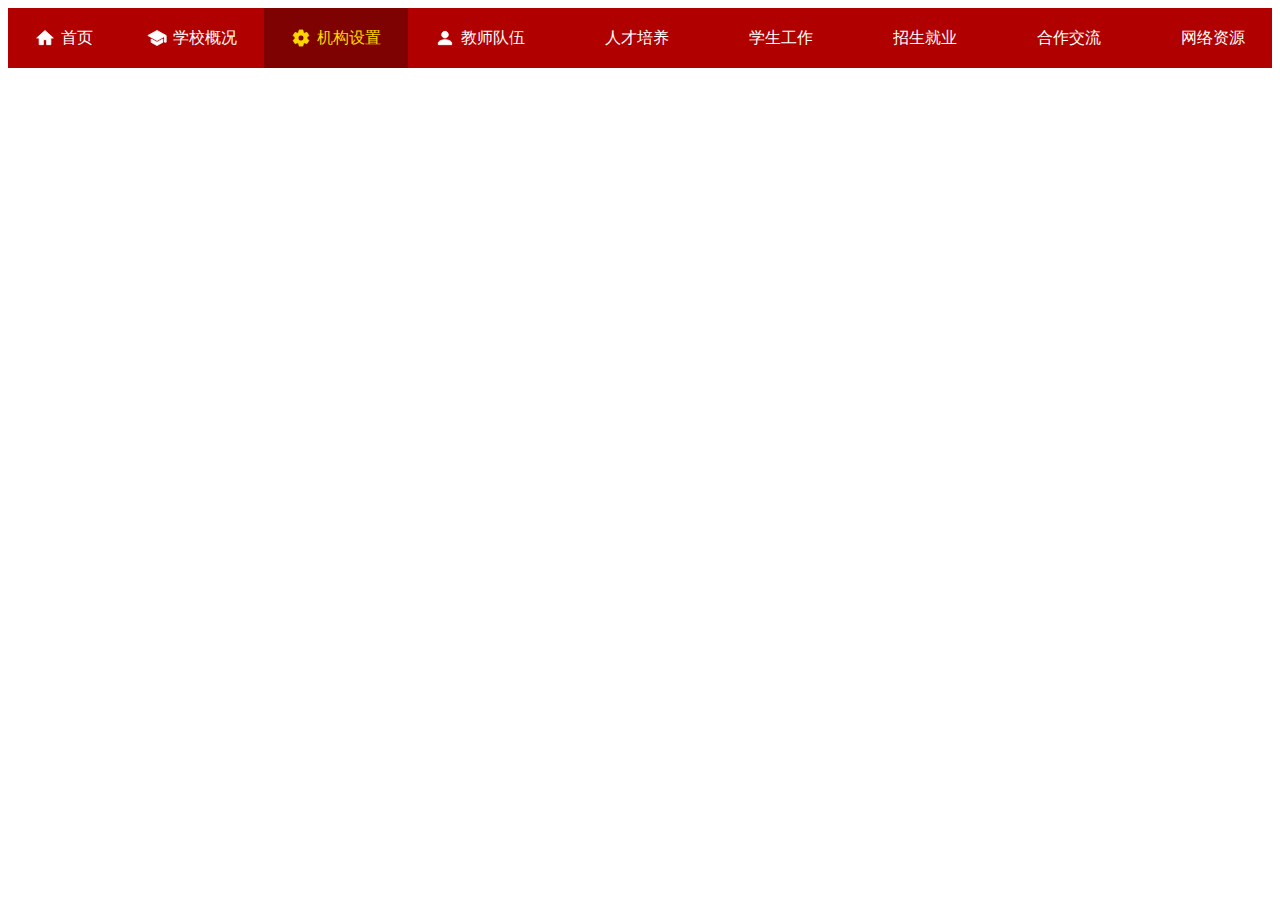
<file: test/demo.html>
<!DOCTYPE html>
<html>

<head>
    <meta charset="UTF-8"/>
    <meta http-equiv="X-UA-Compatible" content="IE=edge"/>
    <meta http-equiv="Content-type" content="text/html;charset=utf-8"/>
    <title>Vmc Menu 导航菜单插件 - 维米客网页工作室 Vomoc Web Studio</title>

    <script type="text/javascript" src="../src/vmc-menu.js"></script>
    <link rel="stylesheet" type="text/css" href="../src/style.css"/>
    <script type="text/javascript">
        document.addEventListener("DOMContentLoaded", function () {
            // 使用新的原生 JavaScript 版本
            const menu = window.VmcMenu('.vui-menu', {});

            // 演示：通过接口设置选中的菜单
            // 可以通过 menu.setActiveMenu('menu-id') 来设置选中的菜单
            // 例如：menu.setActiveMenu('teacher-team');

            // ============================================
            // 演示：使用 options.data 定义菜单数据
            // ============================================
            /*
            const menuData = [
                {
                    id: 'home',
                    text: '首页',
                    href: '#',
                    icon: '<svg viewBox="0 0 24 24" xmlns="http://www.w3.org/2000/svg"><path d="M10 20v-6h4v6h5v-8h3L12 3 2 12h3v8z"/></svg>'
                },
                {
                    id: 'about',
                    text: '关于我们',
                    href: '#',
                    icon: '<svg viewBox="0 0 24 24" xmlns="http://www.w3.org/2000/svg"><path d="M12 2C6.48 2 2 6.48 2 12s4.48 10 10 10 10-4.48 10-10S17.52 2 12 2zm1 15h-2v-6h2v6zm0-8h-2V7h2v2z"/></svg>',
                    children: [
                        {
                            id: 'company',
                            text: '公司简介',
                            href: '#',
                            icon: '<svg viewBox="0 0 24 24" xmlns="http://www.w3.org/2000/svg"><path d="M12 7V3H2v18h20V7H12zM6 19H4v-2h2v2zm0-4H4v-2h2v2zm0-4H4V9h2v2zm0-4H4V5h2v2zm4 12H8v-2h2v2zm0-4H8v-2h2v2zm0-4H8V9h2v2zm0-4H8V5h2v2zm10 12h-8v-2h2v-2h-2v-2h2v-2h-2V9h8v10zm-2-8h-2v2h2v-2zm0 4h-2v2h2v-2z"/></svg>'
                        },
                        {
                            id: 'team',
                            text: '团队介绍',
                            href: '#',
                            icon: '<svg viewBox="0 0 24 24" xmlns="http://www.w3.org/2000/svg"><path d="M16 11c1.66 0 2.99-1.34 2.99-3S17.66 5 16 5c-1.66 0-3 1.34-3 3s1.34 3 3 3zm-8 0c1.66 0 2.99-1.34 2.99-3S9.66 5 8 5C6.34 5 5 6.34 5 8s1.34 3 3 3zm0 2c-2.33 0-7 1.17-7 3.5V19h14v-2.5c0-2.33-4.67-3.5-7-3.5zm8 0c-.29 0-.62.02-.96.05 1.16.84 1.96 1.96 1.96 3.45V19h6v-2.5c0-2.33-4.67-3.5-7-3.5z"/></svg>'
                        }
                    ]
                },
                {
                    id: 'products',
                    text: '产品',
                    href: '#',
                    icon: 'https://via.placeholder.com/20', // 使用图片 URL 作为图标
                    children: [
                        {
                            id: 'product1',
                            text: '产品一',
                            href: '#'
                        },
                        {
                            id: 'product2',
                            text: '产品二',
                            href: '#'
                        }
                    ]
                }
            ];

            // 使用 data 选项创建菜单（会清空容器并重新生成）
            const menuFromData = window.VmcMenu('.vui-menu', {
                data: menuData,
                duration: 400,
                currentBar: true
            });
            */
        });
    </script>

    <style>
        .vui-menu {

        }
    </style>

</head>

<body>
<!-- 可以通过 data-active-menu-id 属性设置初始选中的菜单 -->
<div class="vui-menu" data-active-menu-id="admin-org">
    <ul class="vui-main">
        <li class="vui-item">
            <a href="#" class="vui-item-value" data-menu-id="home">
                <span class="vui-item-value-icon">
                    <!-- SVG图标示例：首页图标 -->
                    <svg viewBox="0 0 24 24" xmlns="http://www.w3.org/2000/svg">
                        <path d="M10 20v-6h4v6h5v-8h3L12 3 2 12h3v8z"/>
                    </svg>
                </span>
                <span class="vui-item-value-text">首页</span>
            </a>
        </li>
        <li class="vui-item">
            <a href="#" class="vui-item-value" data-menu-id="school-overview">
                <span class="vui-item-value-icon">
                    <!-- SVG图标示例：学校图标 -->
                    <svg viewBox="0 0 24 24" xmlns="http://www.w3.org/2000/svg">
                        <path d="M5 13.18v4L12 21l7-3.82v-4L12 17l-7-3.82zM12 3L1 9l11 6 9-4.91V17h2V9L12 3z"/>
                    </svg>
                </span>
                <span class="vui-item-value-text">学校概况</span>
            </a>
        </li>
        <li class="vui-item">
            <a href="#" class="vui-item-value" data-menu-id="organization">
                <span class="vui-item-value-icon">
                    <!-- SVG图标示例：设置图标 -->
                    <svg viewBox="0 0 24 24" xmlns="http://www.w3.org/2000/svg">
                        <path d="M19.14 12.94c.04-.3.06-.61.06-.94 0-.32-.02-.64-.07-.94l2.03-1.58c.18-.14.23-.41.12-.61l-1.92-3.32c-.12-.22-.37-.29-.59-.22l-2.39.96c-.5-.38-1.03-.7-1.62-.94l-.36-2.54c-.04-.24-.24-.41-.48-.41h-3.84c-.24 0-.43.17-.47.41l-.36 2.54c-.59.24-1.13.57-1.62.94l-2.39-.96c-.22-.08-.47 0-.59.22L2.74 8.87c-.12.21-.08.47.12.61l2.03 1.58c-.05.3-.07.62-.07.94s.02.64.07.94l-2.03 1.58c-.18.14-.23.41-.12.61l1.92 3.32c.12.22.37.29.59.22l2.39-.96c.5.38 1.03.7 1.62.94l.36 2.54c.05.24.24.41.48.41h3.84c.24 0 .44-.17.47-.41l.36-2.54c.59-.24 1.13-.56 1.62-.94l2.39.96c.22.08.47 0 .59-.22l1.92-3.32c.12-.22.07-.47-.12-.61l-2.01-1.58zM12 15.6c-1.98 0-3.6-1.62-3.6-3.6s1.62-3.6 3.6-3.6 3.6 1.62 3.6 3.6-1.62 3.6-3.6 3.6z"/>
                    </svg>
                </span>
                <span class="vui-item-value-text">机构设置</span>
            </a>
            <ul class="vui-children">
                <li class="vui-child-item">
                    <a href="#" class="vui-child-value" data-menu-id="admin-org">
                        <span class="vui-child-value-icon">
                            <!-- SVG图标示例：组织图标 -->
                            <svg viewBox="0 0 24 24" xmlns="http://www.w3.org/2000/svg">
                                <path d="M16 11c1.66 0 2.99-1.34 2.99-3S17.66 5 16 5c-1.66 0-3 1.34-3 3s1.34 3 3 3zm-8 0c1.66 0 2.99-1.34 2.99-3S9.66 5 8 5C6.34 5 5 6.34 5 8s1.34 3 3 3zm0 2c-2.33 0-7 1.17-7 3.5V19h14v-2.5c0-2.33-4.67-3.5-7-3.5zm8 0c-.29 0-.62.02-.96.05 1.16.84 1.96 1.96 1.96 3.45V19h6v-2.5c0-2.33-4.67-3.5-7-3.5z"/>
                            </svg>
                        </span>
                        <span class="vui-child-value-text">行政组织机构</span>
                    </a>
                </li>
                <li class="vui-child-item">
                    <a href="#" class="vui-child-value" data-menu-id="party-org">
                        <span class="vui-child-value-icon">
                            <!-- SVG图标示例：组织图标 -->
                            <svg viewBox="0 0 24 24" xmlns="http://www.w3.org/2000/svg">
                                <path d="M16 11c1.66 0 2.99-1.34 2.99-3S17.66 5 16 5c-1.66 0-3 1.34-3 3s1.34 3 3 3zm-8 0c1.66 0 2.99-1.34 2.99-3S9.66 5 8 5C6.34 5 5 6.34 5 8s1.34 3 3 3zm0 2c-2.33 0-7 1.17-7 3.5V19h14v-2.5c0-2.33-4.67-3.5-7-3.5zm8 0c-.29 0-.62.02-.96.05 1.16.84 1.96 1.96 1.96 3.45V19h6v-2.5c0-2.33-4.67-3.5-7-3.5z"/>
                            </svg>
                        </span>
                        <span class="vui-child-value-text">党委组织机构</span>
                    </a>
                </li>
            </ul>
        </li>
        <li class="vui-item">
            <a href="#" class="vui-item-value" data-menu-id="teacher-team">
                <span class="vui-item-value-icon">
                    <!-- SVG图标示例：用户图标 -->
                    <svg viewBox="0 0 24 24" xmlns="http://www.w3.org/2000/svg">
                        <path d="M12 12c2.21 0 4-1.79 4-4s-1.79-4-4-4-4 1.79-4 4 1.79 4 4 4zm0 2c-2.67 0-8 1.34-8 4v2h16v-2c0-2.66-5.33-4-8-4z"/>
                    </svg>
                </span>
                <span class="vui-item-value-text">教师队伍</span>
            </a>
            <ul class="vui-children">
                <li class="vui-child-item">
                    <a href="#" class="vui-child-value" data-menu-id="professor-intro">
                        <span class="vui-child-value-icon">
                  <svg xmlns="http://www.w3.org/2000/svg" viewBox="0 0 24 24"><path fill="none" stroke-linecap="round" stroke-linejoin="round" stroke-width="2" d="m5 18l6-6l-6-6m8 12l6-6l-6-6"/></svg>
                        </span>
                        <span class="vui-child-value-text">博导介绍</span>
                    </a>
                </li>
                <li class="vui-child-item">
                    <a href="#" class="vui-child-value" data-menu-id="special-professor">
                        <span class="vui-child-value-icon">
                                       <svg xmlns="http://www.w3.org/2000/svg" viewBox="0 0 24 24"><path fill="none" stroke-linecap="round" stroke-linejoin="round" stroke-width="2" d="m5 18l6-6l-6-6m8 12l6-6l-6-6"/></svg>

                        </span>
                        <span class="vui-child-value-text">特聘教授</span>
                    </a>
                </li>
                <li class="vui-child-item">
                    <a href="#" class="vui-child-value" data-menu-id="talents">
                        <span class="vui-child-value-icon">
                                       <svg xmlns="http://www.w3.org/2000/svg" viewBox="0 0 24 24"><path fill="none" stroke-linecap="round" stroke-linejoin="round" stroke-width="2" d="m5 18l6-6l-6-6m8 12l6-6l-6-6"/></svg>

                        </span>
                        <span class="vui-child-value-text">各类优秀人才</span>
                    </a>
                </li>
            </ul>
        </li>
        <li class="vui-item">
            <a href="#" class="vui-item-value">
                <span class="vui-item-value-icon"></span>
                <span class="vui-item-value-text">人才培养</span>
            </a>
            <ul class="vui-children">
                <li class="vui-child-item">
                    <a href="#" class="vui-child-value">
                        <span class="vui-child-value-icon">
                                       <svg xmlns="http://www.w3.org/2000/svg" viewBox="0 0 24 24"><path fill="none" stroke-linecap="round" stroke-linejoin="round" stroke-width="2" d="m5 18l6-6l-6-6m8 12l6-6l-6-6"/></svg>

                        </span>
                        <span class="vui-child-value-text">本科生教育</span>
                    </a>
                </li>
                <li class="vui-child-item">
                    <a href="#" class="vui-child-value">
                        <span class="vui-child-value-icon">
                  <svg xmlns="http://www.w3.org/2000/svg" viewBox="0 0 24 24"><path fill="none" stroke-linecap="round" stroke-linejoin="round" stroke-width="2" d="m5 18l6-6l-6-6m8 12l6-6l-6-6"/></svg>
                        </span>
                        <span class="vui-child-value-text">研究生教育</span>
                    </a>
                </li>
                <li class="vui-child-item">
                    <a href="#" class="vui-child-value">
                        <span class="vui-child-value-icon">
                  <svg xmlns="http://www.w3.org/2000/svg" viewBox="0 0 24 24"><path fill="none" stroke-linecap="round" stroke-linejoin="round" stroke-width="2" d="m5 18l6-6l-6-6m8 12l6-6l-6-6"/></svg>
                        </span>
                        <span class="vui-child-value-text">国际教育学院</span>
                    </a>
                </li>
                <li class="vui-child-item">
                    <a href="#" class="vui-child-value">
                        <span class="vui-child-value-icon">
                  <svg xmlns="http://www.w3.org/2000/svg" viewBox="0 0 24 24"><path fill="none" stroke-linecap="round" stroke-linejoin="round" stroke-width="2" d="m5 18l6-6l-6-6m8 12l6-6l-6-6"/></svg>
                        </span>
                        <span class="vui-child-value-text">国际商学院</span>
                    </a>
                </li>
                <li class="vui-child-item">
                    <a href="#" class="vui-child-value">
                        <span class="vui-child-value-icon">
                  <svg xmlns="http://www.w3.org/2000/svg" viewBox="0 0 24 24"><path fill="none" stroke-linecap="round" stroke-linejoin="round" stroke-width="2" d="m5 18l6-6l-6-6m8 12l6-6l-6-6"/></svg>
                        </span>
                        <span class="vui-child-value-text">继续教育</span>
                    </a>
                </li>
                <li class="vui-child-item">
                    <a href="#" class="vui-child-value">
                        <span class="vui-child-value-icon">
                  <svg xmlns="http://www.w3.org/2000/svg" viewBox="0 0 24 24"><path fill="none" stroke-linecap="round" stroke-linejoin="round" stroke-width="2" d="m5 18l6-6l-6-6m8 12l6-6l-6-6"/></svg>
                        </span>
                        <span class="vui-child-value-text">高师培训</span>
                    </a>
                </li>
                <li class="vui-child-item">
                    <a href="#" class="vui-child-value">
                        <span class="vui-child-value-icon">
                  <svg xmlns="http://www.w3.org/2000/svg" viewBox="0 0 24 24"><path fill="none" stroke-linecap="round" stroke-linejoin="round" stroke-width="2" d="m5 18l6-6l-6-6m8 12l6-6l-6-6"/></svg>
                        </span>
                        <span class="vui-child-value-text">职业中专</span>
                    </a>
                </li>
                <li class="vui-child-item">
                    <a href="#" class="vui-child-value">
                        <span class="vui-child-value-icon">
                  <svg xmlns="http://www.w3.org/2000/svg" viewBox="0 0 24 24"><path fill="none" stroke-linecap="round" stroke-linejoin="round" stroke-width="2" d="m5 18l6-6l-6-6m8 12l6-6l-6-6"/></svg>
                        </span>
                        <span class="vui-child-value-text">附中</span>
                    </a>
                </li>
            </ul>
        </li>
        <li class="vui-item">
            <a href="#" class="vui-item-value">
                <span class="vui-item-value-icon"></span>
                <span class="vui-item-value-text">学生工作</span>
            </a>
            <ul class="vui-children">
                <li class="vui-child-item">
                    <a href="#" class="vui-child-value">
                        <span class="vui-child-value-icon">
                  <svg xmlns="http://www.w3.org/2000/svg" viewBox="0 0 24 24"><path fill="none" stroke-linecap="round" stroke-linejoin="round" stroke-width="2" d="m5 18l6-6l-6-6m8 12l6-6l-6-6"/></svg>
                        </span>
                        <span class="vui-child-value-text">学生处</span>
                    </a>
                </li>
                <li class="vui-child-item">
                    <a href="#" class="vui-child-value">
                        <span class="vui-child-value-icon">
                  <svg xmlns="http://www.w3.org/2000/svg" viewBox="0 0 24 24"><path fill="none" stroke-linecap="round" stroke-linejoin="round" stroke-width="2" d="m5 18l6-6l-6-6m8 12l6-6l-6-6"/></svg>
                        </span>
                        <span class="vui-child-value-text">团委</span>
                    </a>
                </li>
                <li class="vui-child-item">
                    <a href="#" class="vui-child-value">
                        <span class="vui-child-value-icon">
                  <svg xmlns="http://www.w3.org/2000/svg" viewBox="0 0 24 24"><path fill="none" stroke-linecap="round" stroke-linejoin="round" stroke-width="2" d="m5 18l6-6l-6-6m8 12l6-6l-6-6"/></svg>
                        </span>
                        <span class="vui-child-value-text">学生会</span>
                    </a>
                </li>
                <li class="vui-child-item">
                    <a href="#" class="vui-child-value">
                        <span class="vui-child-value-icon">
                  <svg xmlns="http://www.w3.org/2000/svg" viewBox="0 0 24 24"><path fill="none" stroke-linecap="round" stroke-linejoin="round" stroke-width="2" d="m5 18l6-6l-6-6m8 12l6-6l-6-6"/></svg>
                        </span>
                        <span class="vui-child-value-text">学生社团联合会</span>
                    </a>
                </li>
                <li class="vui-child-item">
                    <a href="#" class="vui-child-value">
                        <span class="vui-child-value-icon">
                  <svg xmlns="http://www.w3.org/2000/svg" viewBox="0 0 24 24"><path fill="none" stroke-linecap="round" stroke-linejoin="round" stroke-width="2" d="m5 18l6-6l-6-6m8 12l6-6l-6-6"/></svg>
                        </span>
                        <span class="vui-child-value-text">研究生会</span>
                    </a>
                </li>
                <li class="vui-child-item">
                    <a href="#" class="vui-child-value">
                        <span class="vui-child-value-icon">
                  <svg xmlns="http://www.w3.org/2000/svg" viewBox="0 0 24 24"><path fill="none" stroke-linecap="round" stroke-linejoin="round" stroke-width="2" d="m5 18l6-6l-6-6m8 12l6-6l-6-6"/></svg>
                        </span>
                        <span class="vui-child-value-text">大学生在线联盟</span>
                    </a>
                </li>
            </ul>
        </li>
        <li class="vui-item">
            <a href="#" class="vui-item-value">
                <span class="vui-item-value-icon"></span>
                <span class="vui-item-value-text">招生就业</span>
            </a>
            <ul class="vui-children">
                <li class="vui-child-item">
                    <a href="#" class="vui-child-value">
                        <span class="vui-child-value-icon">
                  <svg xmlns="http://www.w3.org/2000/svg" viewBox="0 0 24 24"><path fill="none" stroke-linecap="round" stroke-linejoin="round" stroke-width="2" d="m5 18l6-6l-6-6m8 12l6-6l-6-6"/></svg>
                        </span>
                        <span class="vui-child-value-text">本科生招生</span>
                    </a>
                </li>
                <li class="vui-child-item">
                    <a href="#" class="vui-child-value">
                        <span class="vui-child-value-icon">
                  <svg xmlns="http://www.w3.org/2000/svg" viewBox="0 0 24 24"><path fill="none" stroke-linecap="round" stroke-linejoin="round" stroke-width="2" d="m5 18l6-6l-6-6m8 12l6-6l-6-6"/></svg>
                        </span>
                        <span class="vui-child-value-text">研究生招生</span>
                    </a>
                </li>
                <li class="vui-child-item">
                    <a href="#" class="vui-child-value">
                        <span class="vui-child-value-icon">
                  <svg xmlns="http://www.w3.org/2000/svg" viewBox="0 0 24 24"><path fill="none" stroke-linecap="round" stroke-linejoin="round" stroke-width="2" d="m5 18l6-6l-6-6m8 12l6-6l-6-6"/></svg>
                        </span>
                        <span class="vui-child-value-text">非统招招生</span>
                    </a>
                </li>
                <li class="vui-child-item">
                    <a href="#" class="vui-child-value">
                        <span class="vui-child-value-icon">
                  <svg xmlns="http://www.w3.org/2000/svg" viewBox="0 0 24 24"><path fill="none" stroke-linecap="round" stroke-linejoin="round" stroke-width="2" d="m5 18l6-6l-6-6m8 12l6-6l-6-6"/></svg>
                        </span>
                        <span class="vui-child-value-text">学生就业</span>
                    </a>
                </li>
            </ul>
        </li>
        <li class="vui-item">
            <a href="#" class="vui-item-value">
                <span class="vui-item-value-icon"></span>
                <span class="vui-item-value-text">合作交流</span>
            </a>
            <ul class="vui-children">
                <li class="vui-child-item">
                    <a href="#" class="vui-child-value">
                        <span class="vui-child-value-icon">
                  <svg xmlns="http://www.w3.org/2000/svg" viewBox="0 0 24 24"><path fill="none" stroke-linecap="round" stroke-linejoin="round" stroke-width="2" d="m5 18l6-6l-6-6m8 12l6-6l-6-6"/></svg>
                        </span>
                        <span class="vui-child-value-text">校际交流</span>
                    </a>
                </li>
                <li class="vui-child-item">
                    <a href="#" class="vui-child-value">
                        <span class="vui-child-value-icon">
                  <svg xmlns="http://www.w3.org/2000/svg" viewBox="0 0 24 24"><path fill="none" stroke-linecap="round" stroke-linejoin="round" stroke-width="2" d="m5 18l6-6l-6-6m8 12l6-6l-6-6"/></svg>
                        </span>
                        <span class="vui-child-value-text">学者访问</span>
                    </a>
                </li>
                <li class="vui-child-item">
                    <a href="#" class="vui-child-value">
                        <span class="vui-child-value-icon">
                  <svg xmlns="http://www.w3.org/2000/svg" viewBox="0 0 24 24"><path fill="none" stroke-linecap="round" stroke-linejoin="round" stroke-width="2" d="m5 18l6-6l-6-6m8 12l6-6l-6-6"/></svg>
                        </span>
                        <span class="vui-child-value-text">合作研究</span>
                    </a>
                </li>
                <li class="vui-child-item">
                    <a href="#" class="vui-child-value">
                        <span class="vui-child-value-icon">
                  <svg xmlns="http://www.w3.org/2000/svg" viewBox="0 0 24 24"><path fill="none" stroke-linecap="round" stroke-linejoin="round" stroke-width="2" d="m5 18l6-6l-6-6m8 12l6-6l-6-6"/></svg>
                        </span>
                        <span class="vui-child-value-text">国外专家</span>
                    </a>
                </li>
            </ul>
        </li>
        <li class="vui-item">
            <a href="#" class="vui-item-value">
                <span class="vui-item-value-icon"></span>
                <span class="vui-item-value-text">网络资源</span>
            </a>
            <ul class="vui-children">
                <li class="vui-child-item">
                    <a href="#" class="vui-child-value">
                        <span class="vui-child-value-icon">
                  <svg xmlns="http://www.w3.org/2000/svg" viewBox="0 0 24 24"><path fill="none" stroke-linecap="round" stroke-linejoin="round" stroke-width="2" d="m5 18l6-6l-6-6m8 12l6-6l-6-6"/></svg>
                        </span>
                        <span class="vui-child-value-text">网络信息管理中心</span>
                    </a>
                </li>
                <li class="vui-child-item">
                    <a href="#" class="vui-child-value">
                        <span class="vui-child-value-icon">
                  <svg xmlns="http://www.w3.org/2000/svg" viewBox="0 0 24 24"><path fill="none" stroke-linecap="round" stroke-linejoin="round" stroke-width="2" d="m5 18l6-6l-6-6m8 12l6-6l-6-6"/></svg>
                        </span>
                        <span class="vui-child-value-text">论坛</span>
                    </a>
                </li>
                <li class="vui-child-item">
                    <a href="#" class="vui-child-value">
                        <span class="vui-child-value-icon">
                  <svg xmlns="http://www.w3.org/2000/svg" viewBox="0 0 24 24"><path fill="none" stroke-linecap="round" stroke-linejoin="round" stroke-width="2" d="m5 18l6-6l-6-6m8 12l6-6l-6-6"/></svg>
                        </span>
                        <span class="vui-child-value-text">精品课程</span>
                    </a>
                </li>
                <li class="vui-child-item">
                    <a href="#" class="vui-child-value">
                        <span class="vui-child-value-icon">
                  <svg xmlns="http://www.w3.org/2000/svg" viewBox="0 0 24 24"><path fill="none" stroke-linecap="round" stroke-linejoin="round" stroke-width="2" d="m5 18l6-6l-6-6m8 12l6-6l-6-6"/></svg>
                        </span>
                        <span class="vui-child-value-text">电话查询</span>
                    </a>
                </li>
                <li class="vui-child-item">
                    <a href="#" class="vui-child-value">
                        <span class="vui-child-value-icon">
                  <svg xmlns="http://www.w3.org/2000/svg" viewBox="0 0 24 24"><path fill="none" stroke-linecap="round" stroke-linejoin="round" stroke-width="2" d="m5 18l6-6l-6-6m8 12l6-6l-6-6"/></svg>
                        </span>
                        <span class="vui-child-value-text">电子邮箱</span>
                    </a>
                </li>
                <li class="vui-child-item">
                    <a href="#" class="vui-child-value">
                        <span class="vui-child-value-icon">
                  <svg xmlns="http://www.w3.org/2000/svg" viewBox="0 0 24 24"><path fill="none" stroke-linecap="round" stroke-linejoin="round" stroke-width="2" d="m5 18l6-6l-6-6m8 12l6-6l-6-6"/></svg>
                        </span>
                        <span class="vui-child-value-text">网络自服</span>
                    </a>
                </li>
                <li class="vui-child-item">
                    <a href="#" class="vui-child-value">
                        <span class="vui-child-value-icon">
                  <svg xmlns="http://www.w3.org/2000/svg" viewBox="0 0 24 24"><path fill="none" stroke-linecap="round" stroke-linejoin="round" stroke-width="2" d="m5 18l6-6l-6-6m8 12l6-6l-6-6"/></svg>
                        </span>
                        <span class="vui-child-value-text">直播服务</span>
                    </a>
                </li>
            </ul>
        </li>
    </ul>
</div>
</body>

</html>
</file>
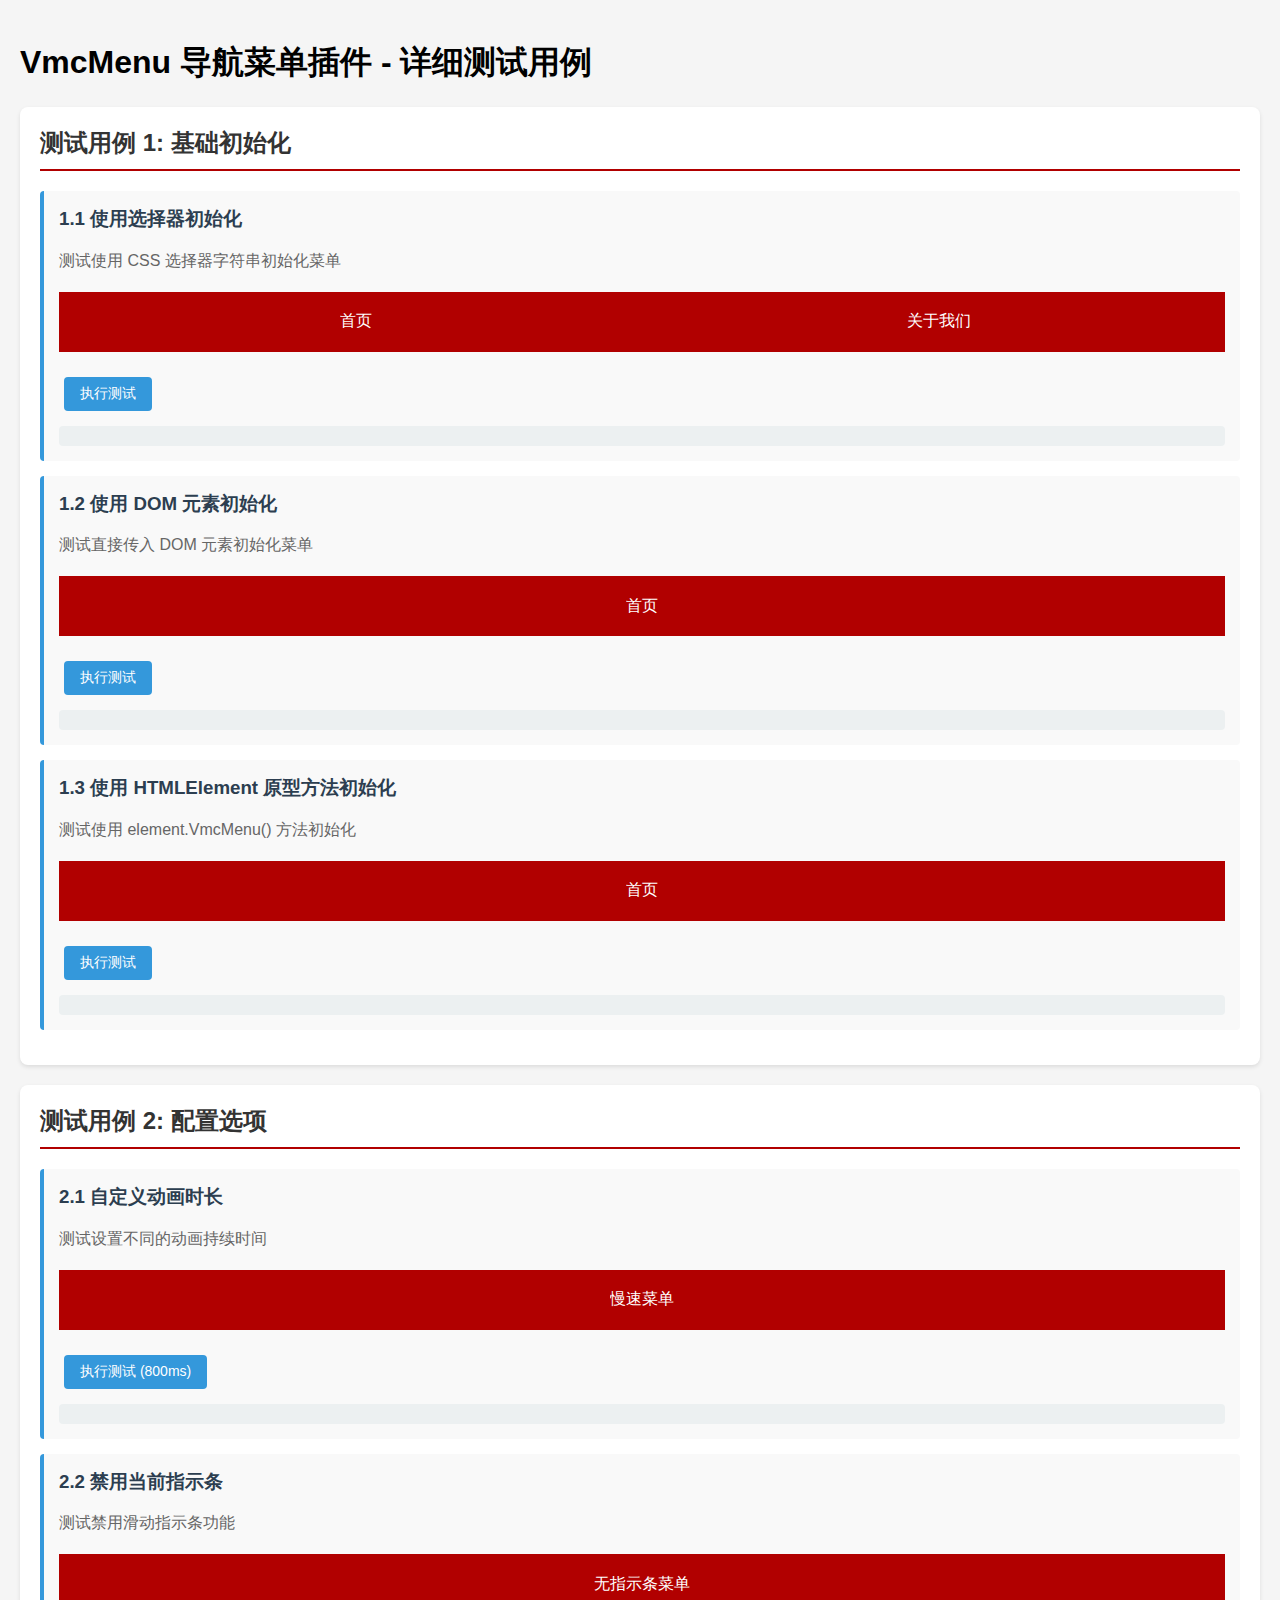
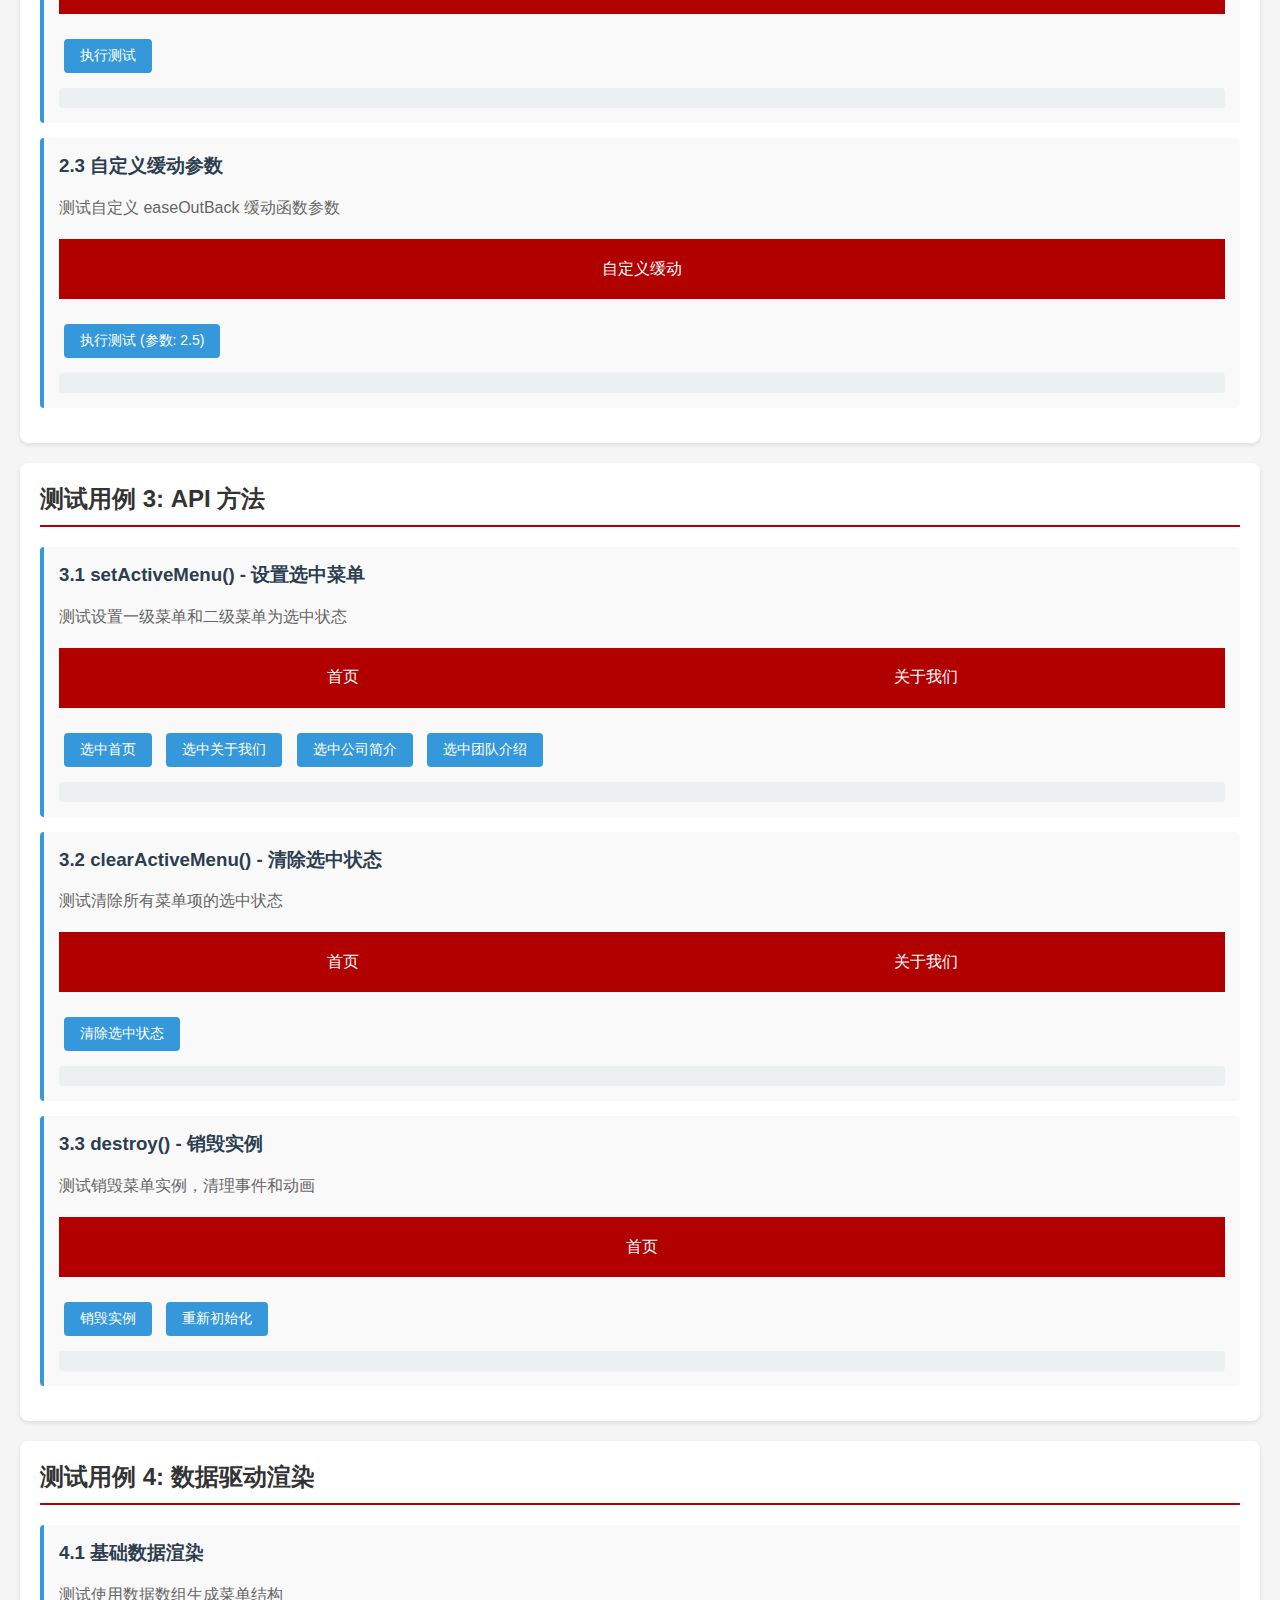
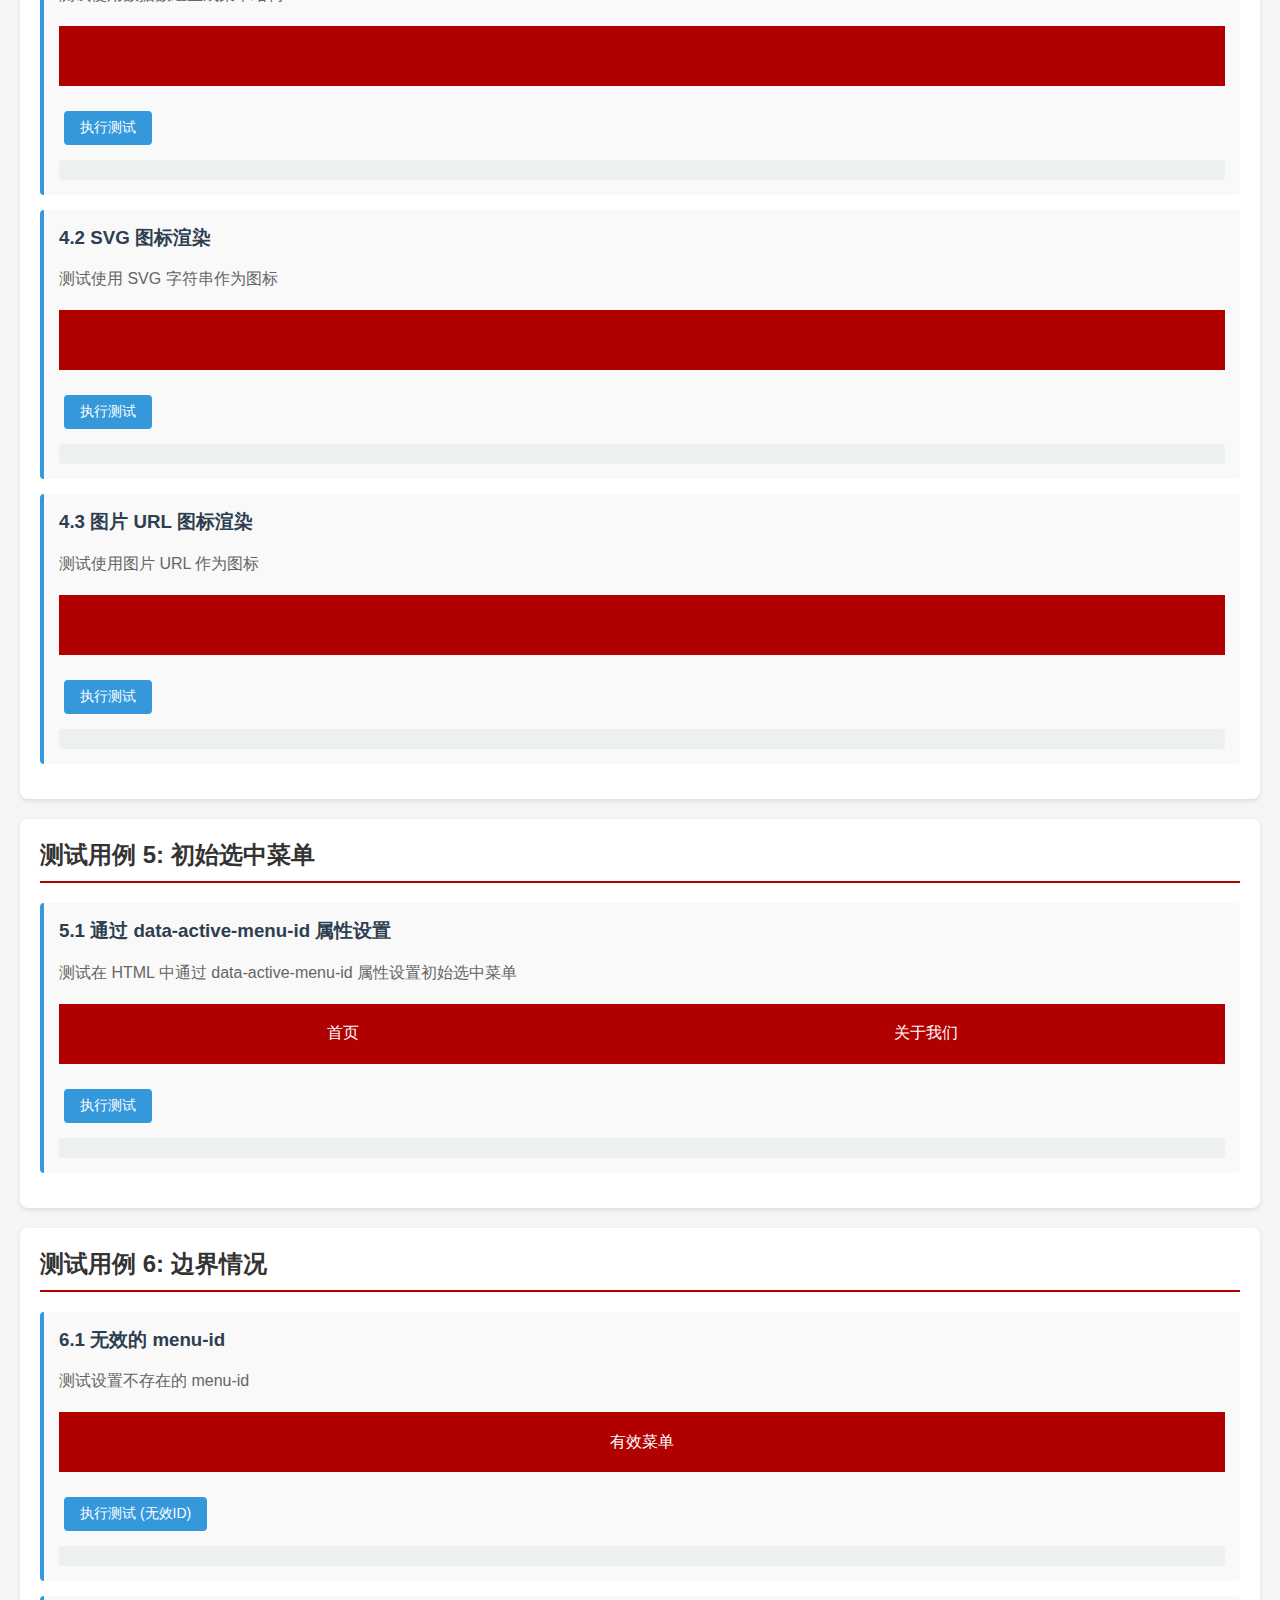
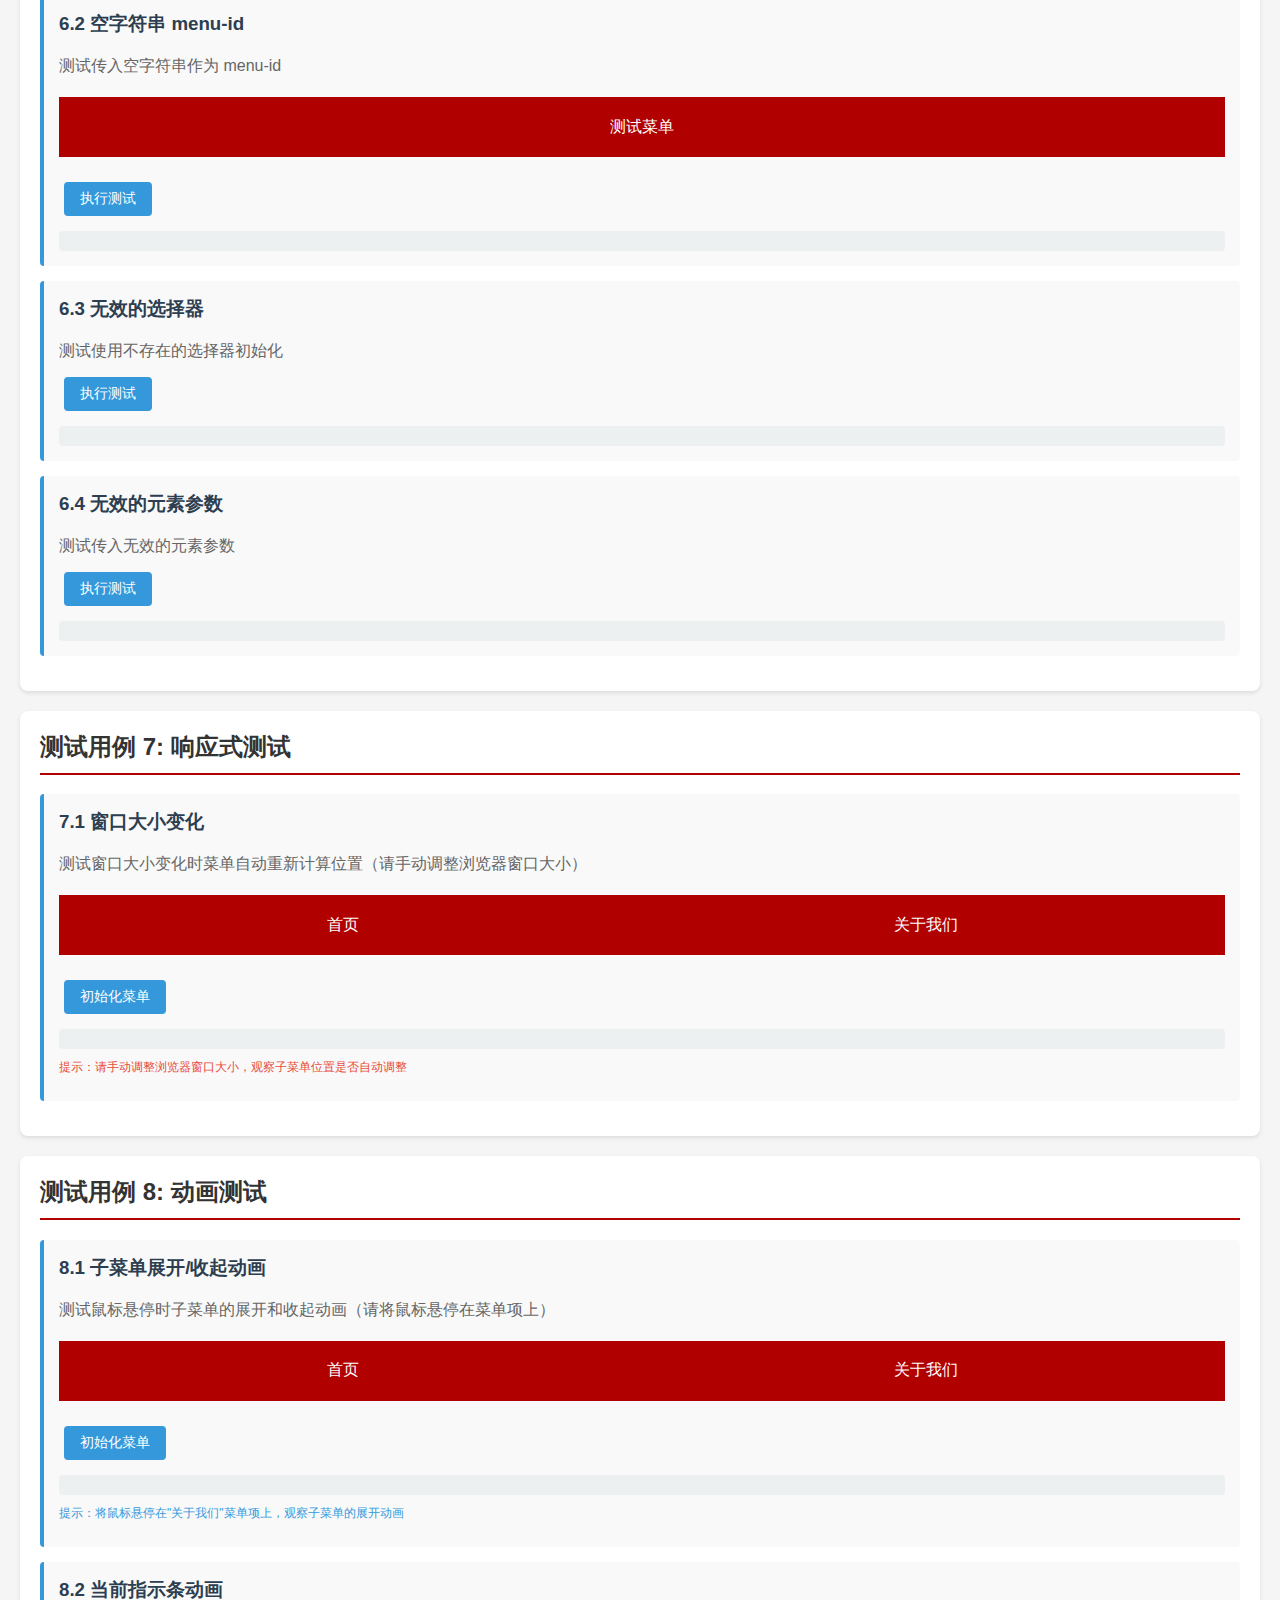
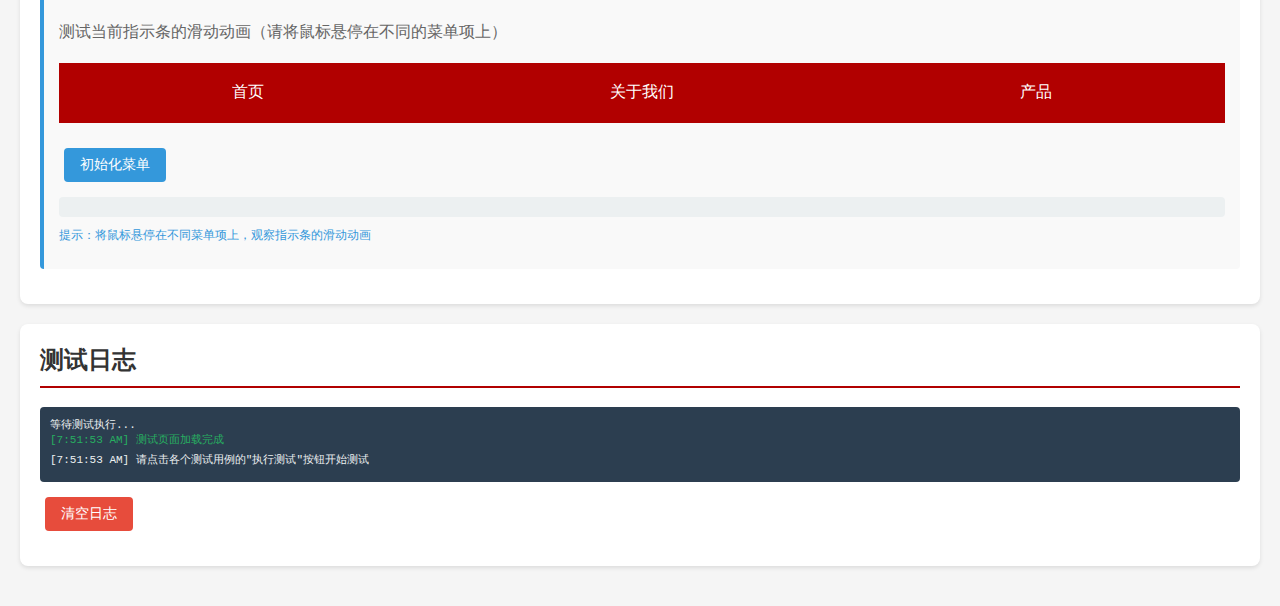
<file: test/test.html>
<!DOCTYPE html>
<html>
<head>
    <meta charset="UTF-8"/>
    <meta http-equiv="X-UA-Compatible" content="IE=edge"/>
    <meta name="viewport" content="width=device-width, initial-scale=1.0"/>
    <title>VmcMenu 测试用例 - 维米客网页工作室</title>
    
    <script type="text/javascript" src="../src/vmc-menu.js"></script>
    <link rel="stylesheet" type="text/css" href="../src/style.css"/>
    
    <style>
        body {
            font-family: Arial, sans-serif;
            margin: 0;
            padding: 20px;
            background: #f5f5f5;
        }
        
        .test-section {
            background: white;
            margin: 20px 0;
            padding: 20px;
            border-radius: 8px;
            box-shadow: 0 2px 4px rgba(0,0,0,0.1);
        }
        
        .test-section h2 {
            margin-top: 0;
            color: #333;
            border-bottom: 2px solid #B10000;
            padding-bottom: 10px;
        }
        
        .test-case {
            margin: 15px 0;
            padding: 15px;
            background: #f9f9f9;
            border-left: 4px solid #3498db;
            border-radius: 4px;
        }
        
        .test-case h3 {
            margin-top: 0;
            color: #2c3e50;
        }
        
        .test-case p {
            margin: 10px 0;
            color: #666;
        }
        
        .test-buttons {
            margin: 10px 0;
        }
        
        .test-buttons button {
            margin: 5px;
            padding: 8px 16px;
            background: #3498db;
            color: white;
            border: none;
            border-radius: 4px;
            cursor: pointer;
            font-size: 14px;
        }
        
        .test-buttons button:hover {
            background: #2980b9;
        }
        
        .test-buttons button.danger {
            background: #e74c3c;
        }
        
        .test-buttons button.danger:hover {
            background: #c0392b;
        }
        
        .test-buttons button.success {
            background: #27ae60;
        }
        
        .test-buttons button.success:hover {
            background: #229954;
        }
        
        .test-result {
            margin-top: 10px;
            padding: 10px;
            background: #ecf0f1;
            border-radius: 4px;
            font-family: monospace;
            font-size: 12px;
        }
        
        .test-result.success {
            background: #d5f4e6;
            color: #27ae60;
        }
        
        .test-result.error {
            background: #fadbd8;
            color: #e74c3c;
        }
        
        .menu-container {
            margin: 20px 0;
        }
        
        .code-block {
            background: #2c3e50;
            color: #ecf0f1;
            padding: 15px;
            border-radius: 4px;
            overflow-x: auto;
            font-family: 'Courier New', monospace;
            font-size: 12px;
            margin: 10px 0;
        }
        
        .log-container {
            max-height: 200px;
            overflow-y: auto;
            background: #2c3e50;
            color: #ecf0f1;
            padding: 10px;
            border-radius: 4px;
            font-family: monospace;
            font-size: 11px;
        }
    </style>
</head>

<body>
    <h1>VmcMenu 导航菜单插件 - 详细测试用例</h1>
    
    <!-- 测试用例 1: 基础初始化 -->
    <div class="test-section">
        <h2>测试用例 1: 基础初始化</h2>
        <div class="test-case">
            <h3>1.1 使用选择器初始化</h3>
            <p>测试使用 CSS 选择器字符串初始化菜单</p>
            <div class="menu-container">
                <div class="vui-menu" id="test-menu-1">
                    <ul class="vui-main">
                        <li class="vui-item">
                            <a href="#" class="vui-item-value" data-menu-id="home">
                                <span class="vui-item-value-icon"></span>
                                <span class="vui-item-value-text">首页</span>
                            </a>
                        </li>
                        <li class="vui-item">
                            <a href="#" class="vui-item-value" data-menu-id="about">
                                <span class="vui-item-value-icon"></span>
                                <span class="vui-item-value-text">关于我们</span>
                            </a>
                            <ul class="vui-children">
                                <li class="vui-child-item">
                                    <a href="#" class="vui-child-value" data-menu-id="company">
                                        <span class="vui-child-value-icon"></span>
                                        <span class="vui-child-value-text">公司简介</span>
                                    </a>
                                </li>
                            </ul>
                        </li>
                    </ul>
                </div>
            </div>
            <div class="test-buttons">
                <button onclick="test1_1()">执行测试</button>
            </div>
            <div id="result-1-1" class="test-result"></div>
        </div>
        
        <div class="test-case">
            <h3>1.2 使用 DOM 元素初始化</h3>
            <p>测试直接传入 DOM 元素初始化菜单</p>
            <div class="menu-container">
                <div class="vui-menu" id="test-menu-2">
                    <ul class="vui-main">
                        <li class="vui-item">
                            <a href="#" class="vui-item-value" data-menu-id="home2">
                                <span class="vui-item-value-text">首页</span>
                            </a>
                        </li>
                    </ul>
                </div>
            </div>
            <div class="test-buttons">
                <button onclick="test1_2()">执行测试</button>
            </div>
            <div id="result-1-2" class="test-result"></div>
        </div>
        
        <div class="test-case">
            <h3>1.3 使用 HTMLElement 原型方法初始化</h3>
            <p>测试使用 element.VmcMenu() 方法初始化</p>
            <div class="menu-container">
                <div class="vui-menu" id="test-menu-3">
                    <ul class="vui-main">
                        <li class="vui-item">
                            <a href="#" class="vui-item-value" data-menu-id="home3">
                                <span class="vui-item-value-text">首页</span>
                            </a>
                        </li>
                    </ul>
                </div>
            </div>
            <div class="test-buttons">
                <button onclick="test1_3()">执行测试</button>
            </div>
            <div id="result-1-3" class="test-result"></div>
        </div>
    </div>
    
    <!-- 测试用例 2: 配置选项 -->
    <div class="test-section">
        <h2>测试用例 2: 配置选项</h2>
        <div class="test-case">
            <h3>2.1 自定义动画时长</h3>
            <p>测试设置不同的动画持续时间</p>
            <div class="menu-container">
                <div class="vui-menu" id="test-menu-4">
                    <ul class="vui-main">
                        <li class="vui-item">
                            <a href="#" class="vui-item-value" data-menu-id="slow-menu">
                                <span class="vui-item-value-text">慢速菜单</span>
                            </a>
                            <ul class="vui-children">
                                <li class="vui-child-item">
                                    <a href="#" class="vui-child-value" data-menu-id="slow-child">
                                        <span class="vui-child-value-text">子菜单</span>
                                    </a>
                                </li>
                            </ul>
                        </li>
                    </ul>
                </div>
            </div>
            <div class="test-buttons">
                <button onclick="test2_1()">执行测试 (800ms)</button>
            </div>
            <div id="result-2-1" class="test-result"></div>
        </div>
        
        <div class="test-case">
            <h3>2.2 禁用当前指示条</h3>
            <p>测试禁用滑动指示条功能</p>
            <div class="menu-container">
                <div class="vui-menu" id="test-menu-5">
                    <ul class="vui-main">
                        <li class="vui-item">
                            <a href="#" class="vui-item-value" data-menu-id="no-bar">
                                <span class="vui-item-value-text">无指示条菜单</span>
                            </a>
                        </li>
                    </ul>
                </div>
            </div>
            <div class="test-buttons">
                <button onclick="test2_2()">执行测试</button>
            </div>
            <div id="result-2-2" class="test-result"></div>
        </div>
        
        <div class="test-case">
            <h3>2.3 自定义缓动参数</h3>
            <p>测试自定义 easeOutBack 缓动函数参数</p>
            <div class="menu-container">
                <div class="vui-menu" id="test-menu-6">
                    <ul class="vui-main">
                        <li class="vui-item">
                            <a href="#" class="vui-item-value" data-menu-id="custom-easing">
                                <span class="vui-item-value-text">自定义缓动</span>
                            </a>
                            <ul class="vui-children">
                                <li class="vui-child-item">
                                    <a href="#" class="vui-child-value" data-menu-id="custom-child">
                                        <span class="vui-child-value-text">子菜单</span>
                                    </a>
                                </li>
                            </ul>
                        </li>
                    </ul>
                </div>
            </div>
            <div class="test-buttons">
                <button onclick="test2_3()">执行测试 (参数: 2.5)</button>
            </div>
            <div id="result-2-3" class="test-result"></div>
        </div>
    </div>
    
    <!-- 测试用例 3: API 方法 -->
    <div class="test-section">
        <h2>测试用例 3: API 方法</h2>
        <div class="test-case">
            <h3>3.1 setActiveMenu() - 设置选中菜单</h3>
            <p>测试设置一级菜单和二级菜单为选中状态</p>
            <div class="menu-container">
                <div class="vui-menu" id="test-menu-7">
                    <ul class="vui-main">
                        <li class="vui-item">
                            <a href="#" class="vui-item-value" data-menu-id="api-home">
                                <span class="vui-item-value-text">首页</span>
                            </a>
                        </li>
                        <li class="vui-item">
                            <a href="#" class="vui-item-value" data-menu-id="api-about">
                                <span class="vui-item-value-text">关于我们</span>
                            </a>
                            <ul class="vui-children">
                                <li class="vui-child-item">
                                    <a href="#" class="vui-child-value" data-menu-id="api-company">
                                        <span class="vui-child-value-text">公司简介</span>
                                    </a>
                                </li>
                                <li class="vui-child-item">
                                    <a href="#" class="vui-child-value" data-menu-id="api-team">
                                        <span class="vui-child-value-text">团队介绍</span>
                                    </a>
                                </li>
                            </ul>
                        </li>
                    </ul>
                </div>
            </div>
            <div class="test-buttons">
                <button onclick="test3_1('api-home')">选中首页</button>
                <button onclick="test3_1('api-about')">选中关于我们</button>
                <button onclick="test3_1('api-company')">选中公司简介</button>
                <button onclick="test3_1('api-team')">选中团队介绍</button>
            </div>
            <div id="result-3-1" class="test-result"></div>
        </div>
        
        <div class="test-case">
            <h3>3.2 clearActiveMenu() - 清除选中状态</h3>
            <p>测试清除所有菜单项的选中状态</p>
            <div class="menu-container">
                <div class="vui-menu" id="test-menu-8" data-active-menu-id="clear-company">
                    <ul class="vui-main">
                        <li class="vui-item">
                            <a href="#" class="vui-item-value" data-menu-id="clear-home">
                                <span class="vui-item-value-text">首页</span>
                            </a>
                        </li>
                        <li class="vui-item">
                            <a href="#" class="vui-item-value" data-menu-id="clear-about">
                                <span class="vui-item-value-text">关于我们</span>
                            </a>
                            <ul class="vui-children">
                                <li class="vui-child-item">
                                    <a href="#" class="vui-child-value" data-menu-id="clear-company">
                                        <span class="vui-child-value-text">公司简介</span>
                                    </a>
                                </li>
                            </ul>
                        </li>
                    </ul>
                </div>
            </div>
            <div class="test-buttons">
                <button onclick="test3_2()">清除选中状态</button>
            </div>
            <div id="result-3-2" class="test-result"></div>
        </div>
        
        <div class="test-case">
            <h3>3.3 destroy() - 销毁实例</h3>
            <p>测试销毁菜单实例，清理事件和动画</p>
            <div class="menu-container">
                <div class="vui-menu" id="test-menu-9">
                    <ul class="vui-main">
                        <li class="vui-item">
                            <a href="#" class="vui-item-value" data-menu-id="destroy-home">
                                <span class="vui-item-value-text">首页</span>
                            </a>
                            <ul class="vui-children">
                                <li class="vui-child-item">
                                    <a href="#" class="vui-child-value" data-menu-id="destroy-child">
                                        <span class="vui-child-value-text">子菜单</span>
                                    </a>
                                </li>
                            </ul>
                        </li>
                    </ul>
                </div>
            </div>
            <div class="test-buttons">
                <button onclick="test3_3()">销毁实例</button>
                <button onclick="test3_3_reinit()">重新初始化</button>
            </div>
            <div id="result-3-3" class="test-result"></div>
        </div>
    </div>
    
    <!-- 测试用例 4: 数据驱动渲染 -->
    <div class="test-section">
        <h2>测试用例 4: 数据驱动渲染</h2>
        <div class="test-case">
            <h3>4.1 基础数据渲染</h3>
            <p>测试使用数据数组生成菜单结构</p>
            <div class="menu-container">
                <div class="vui-menu" id="test-menu-10"></div>
            </div>
            <div class="test-buttons">
                <button onclick="test4_1()">执行测试</button>
            </div>
            <div id="result-4-1" class="test-result"></div>
        </div>
        
        <div class="test-case">
            <h3>4.2 SVG 图标渲染</h3>
            <p>测试使用 SVG 字符串作为图标</p>
            <div class="menu-container">
                <div class="vui-menu" id="test-menu-11"></div>
            </div>
            <div class="test-buttons">
                <button onclick="test4_2()">执行测试</button>
            </div>
            <div id="result-4-2" class="test-result"></div>
        </div>
        
        <div class="test-case">
            <h3>4.3 图片 URL 图标渲染</h3>
            <p>测试使用图片 URL 作为图标</p>
            <div class="menu-container">
                <div class="vui-menu" id="test-menu-12"></div>
            </div>
            <div class="test-buttons">
                <button onclick="test4_3()">执行测试</button>
            </div>
            <div id="result-4-3" class="test-result"></div>
        </div>
    </div>
    
    <!-- 测试用例 5: 初始选中菜单 -->
    <div class="test-section">
        <h2>测试用例 5: 初始选中菜单</h2>
        <div class="test-case">
            <h3>5.1 通过 data-active-menu-id 属性设置</h3>
            <p>测试在 HTML 中通过 data-active-menu-id 属性设置初始选中菜单</p>
            <div class="menu-container">
                <div class="vui-menu" id="test-menu-13" data-active-menu-id="init-company">
                    <ul class="vui-main">
                        <li class="vui-item">
                            <a href="#" class="vui-item-value" data-menu-id="init-home">
                                <span class="vui-item-value-text">首页</span>
                            </a>
                        </li>
                        <li class="vui-item">
                            <a href="#" class="vui-item-value" data-menu-id="init-about">
                                <span class="vui-item-value-text">关于我们</span>
                            </a>
                            <ul class="vui-children">
                                <li class="vui-child-item">
                                    <a href="#" class="vui-child-value" data-menu-id="init-company">
                                        <span class="vui-child-value-text">公司简介</span>
                                    </a>
                                </li>
                            </ul>
                        </li>
                    </ul>
                </div>
            </div>
            <div class="test-buttons">
                <button onclick="test5_1()">执行测试</button>
            </div>
            <div id="result-5-1" class="test-result"></div>
        </div>
    </div>
    
    <!-- 测试用例 6: 边界情况 -->
    <div class="test-section">
        <h2>测试用例 6: 边界情况</h2>
        <div class="test-case">
            <h3>6.1 无效的 menu-id</h3>
            <p>测试设置不存在的 menu-id</p>
            <div class="menu-container">
                <div class="vui-menu" id="test-menu-14">
                    <ul class="vui-main">
                        <li class="vui-item">
                            <a href="#" class="vui-item-value" data-menu-id="valid-id">
                                <span class="vui-item-value-text">有效菜单</span>
                            </a>
                        </li>
                    </ul>
                </div>
            </div>
            <div class="test-buttons">
                <button onclick="test6_1()">执行测试 (无效ID)</button>
            </div>
            <div id="result-6-1" class="test-result"></div>
        </div>
        
        <div class="test-case">
            <h3>6.2 空字符串 menu-id</h3>
            <p>测试传入空字符串作为 menu-id</p>
            <div class="menu-container">
                <div class="vui-menu" id="test-menu-15">
                    <ul class="vui-main">
                        <li class="vui-item">
                            <a href="#" class="vui-item-value" data-menu-id="test-id">
                                <span class="vui-item-value-text">测试菜单</span>
                            </a>
                        </li>
                    </ul>
                </div>
            </div>
            <div class="test-buttons">
                <button onclick="test6_2()">执行测试</button>
            </div>
            <div id="result-6-2" class="test-result"></div>
        </div>
        
        <div class="test-case">
            <h3>6.3 无效的选择器</h3>
            <p>测试使用不存在的选择器初始化</p>
            <div class="test-buttons">
                <button onclick="test6_3()">执行测试</button>
            </div>
            <div id="result-6-3" class="test-result"></div>
        </div>
        
        <div class="test-case">
            <h3>6.4 无效的元素参数</h3>
            <p>测试传入无效的元素参数</p>
            <div class="test-buttons">
                <button onclick="test6_4()">执行测试</button>
            </div>
            <div id="result-6-4" class="test-result"></div>
        </div>
    </div>
    
    <!-- 测试用例 7: 响应式测试 -->
    <div class="test-section">
        <h2>测试用例 7: 响应式测试</h2>
        <div class="test-case">
            <h3>7.1 窗口大小变化</h3>
            <p>测试窗口大小变化时菜单自动重新计算位置（请手动调整浏览器窗口大小）</p>
            <div class="menu-container">
                <div class="vui-menu" id="test-menu-16">
                    <ul class="vui-main">
                        <li class="vui-item">
                            <a href="#" class="vui-item-value" data-menu-id="resize-home">
                                <span class="vui-item-value-text">首页</span>
                            </a>
                        </li>
                        <li class="vui-item">
                            <a href="#" class="vui-item-value" data-menu-id="resize-about">
                                <span class="vui-item-value-text">关于我们</span>
                            </a>
                            <ul class="vui-children">
                                <li class="vui-child-item">
                                    <a href="#" class="vui-child-value" data-menu-id="resize-company">
                                        <span class="vui-child-value-text">公司简介</span>
                                    </a>
                                </li>
                                <li class="vui-child-item">
                                    <a href="#" class="vui-child-value" data-menu-id="resize-team">
                                        <span class="vui-child-value-text">团队介绍</span>
                                    </a>
                                </li>
                            </ul>
                        </li>
                    </ul>
                </div>
            </div>
            <div class="test-buttons">
                <button onclick="test7_1()">初始化菜单</button>
            </div>
            <div id="result-7-1" class="test-result"></div>
            <p style="color: #e74c3c; font-size: 12px;">提示：请手动调整浏览器窗口大小，观察子菜单位置是否自动调整</p>
        </div>
    </div>
    
    <!-- 测试用例 8: 动画测试 -->
    <div class="test-section">
        <h2>测试用例 8: 动画测试</h2>
        <div class="test-case">
            <h3>8.1 子菜单展开/收起动画</h3>
            <p>测试鼠标悬停时子菜单的展开和收起动画（请将鼠标悬停在菜单项上）</p>
            <div class="menu-container">
                <div class="vui-menu" id="test-menu-17">
                    <ul class="vui-main">
                        <li class="vui-item">
                            <a href="#" class="vui-item-value" data-menu-id="anim-home">
                                <span class="vui-item-value-text">首页</span>
                            </a>
                        </li>
                        <li class="vui-item">
                            <a href="#" class="vui-item-value" data-menu-id="anim-about">
                                <span class="vui-item-value-text">关于我们</span>
                            </a>
                            <ul class="vui-children">
                                <li class="vui-child-item">
                                    <a href="#" class="vui-child-value" data-menu-id="anim-company">
                                        <span class="vui-child-value-text">公司简介</span>
                                    </a>
                                </li>
                                <li class="vui-child-item">
                                    <a href="#" class="vui-child-value" data-menu-id="anim-team">
                                        <span class="vui-child-value-text">团队介绍</span>
                                    </a>
                                </li>
                            </ul>
                        </li>
                    </ul>
                </div>
            </div>
            <div class="test-buttons">
                <button onclick="test8_1()">初始化菜单</button>
            </div>
            <div id="result-8-1" class="test-result"></div>
            <p style="color: #3498db; font-size: 12px;">提示：将鼠标悬停在"关于我们"菜单项上，观察子菜单的展开动画</p>
        </div>
        
        <div class="test-case">
            <h3>8.2 当前指示条动画</h3>
            <p>测试当前指示条的滑动动画（请将鼠标悬停在不同的菜单项上）</p>
            <div class="menu-container">
                <div class="vui-menu" id="test-menu-18">
                    <ul class="vui-main">
                        <li class="vui-item">
                            <a href="#" class="vui-item-value" data-menu-id="bar-home">
                                <span class="vui-item-value-text">首页</span>
                            </a>
                        </li>
                        <li class="vui-item">
                            <a href="#" class="vui-item-value" data-menu-id="bar-about">
                                <span class="vui-item-value-text">关于我们</span>
                            </a>
                        </li>
                        <li class="vui-item">
                            <a href="#" class="vui-item-value" data-menu-id="bar-products">
                                <span class="vui-item-value-text">产品</span>
                            </a>
                        </li>
                    </ul>
                </div>
            </div>
            <div class="test-buttons">
                <button onclick="test8_2()">初始化菜单</button>
            </div>
            <div id="result-8-2" class="test-result"></div>
            <p style="color: #3498db; font-size: 12px;">提示：将鼠标悬停在不同菜单项上，观察指示条的滑动动画</p>
        </div>
    </div>
    
    <!-- 测试日志 -->
    <div class="test-section">
        <h2>测试日志</h2>
        <div class="log-container" id="test-log">
            <div>等待测试执行...</div>
        </div>
        <div class="test-buttons">
            <button onclick="clearLog()" class="danger">清空日志</button>
        </div>
    </div>
    
    <script type="text/javascript">
        // 测试日志函数
        function log(message, type = 'info') {
            const logContainer = document.getElementById('test-log');
            const timestamp = new Date().toLocaleTimeString();
            const logEntry = document.createElement('div');
            logEntry.style.marginBottom = '5px';
            logEntry.style.color = type === 'error' ? '#e74c3c' : type === 'success' ? '#27ae60' : '#ecf0f1';
            logEntry.textContent = `[${timestamp}] ${message}`;
            logContainer.appendChild(logEntry);
            logContainer.scrollTop = logContainer.scrollHeight;
        }
        
        function clearLog() {
            document.getElementById('test-log').innerHTML = '<div>日志已清空</div>';
        }
        
        function showResult(elementId, message, isSuccess = true) {
            const resultEl = document.getElementById(elementId);
            resultEl.textContent = message;
            resultEl.className = 'test-result ' + (isSuccess ? 'success' : 'error');
        }
        
        // 存储菜单实例
        const menuInstances = {};
        
        // 测试用例 1: 基础初始化
        function test1_1() {
            try {
                log('开始测试 1.1: 使用选择器初始化');
                const menu = window.VmcMenu('#test-menu-1', {
                    duration: 400,
                    currentBar: true
                });
                menuInstances['test-menu-1'] = menu;
                showResult('result-1-1', '✓ 测试通过：菜单初始化成功', true);
                log('测试 1.1 通过：菜单初始化成功', 'success');
            } catch (e) {
                showResult('result-1-1', '✗ 测试失败：' + e.message, false);
                log('测试 1.1 失败：' + e.message, 'error');
            }
        }
        
        function test1_2() {
            try {
                log('开始测试 1.2: 使用 DOM 元素初始化');
                const element = document.getElementById('test-menu-2');
                const menu = window.VmcMenu(element, {
                    duration: 400
                });
                menuInstances['test-menu-2'] = menu;
                showResult('result-1-2', '✓ 测试通过：菜单初始化成功', true);
                log('测试 1.2 通过：菜单初始化成功', 'success');
            } catch (e) {
                showResult('result-1-2', '✗ 测试失败：' + e.message, false);
                log('测试 1.2 失败：' + e.message, 'error');
            }
        }
        
        function test1_3() {
            try {
                log('开始测试 1.3: 使用 HTMLElement 原型方法初始化');
                const element = document.getElementById('test-menu-3');
                const menu = element.VmcMenu({
                    duration: 400
                });
                menuInstances['test-menu-3'] = menu;
                showResult('result-1-3', '✓ 测试通过：菜单初始化成功', true);
                log('测试 1.3 通过：菜单初始化成功', 'success');
            } catch (e) {
                showResult('result-1-3', '✗ 测试失败：' + e.message, false);
                log('测试 1.3 失败：' + e.message, 'error');
            }
        }
        
        // 测试用例 2: 配置选项
        function test2_1() {
            try {
                log('开始测试 2.1: 自定义动画时长');
                const menu = window.VmcMenu('#test-menu-4', {
                    duration: 800,
                    currentBar: true
                });
                menuInstances['test-menu-4'] = menu;
                showResult('result-2-1', '✓ 测试通过：动画时长设置为 800ms', true);
                log('测试 2.1 通过：动画时长设置为 800ms', 'success');
            } catch (e) {
                showResult('result-2-1', '✗ 测试失败：' + e.message, false);
                log('测试 2.1 失败：' + e.message, 'error');
            }
        }
        
        function test2_2() {
            try {
                log('开始测试 2.2: 禁用当前指示条');
                const menu = window.VmcMenu('#test-menu-5', {
                    currentBar: false
                });
                menuInstances['test-menu-5'] = menu;
                const barBox = document.querySelector('#test-menu-5 .vui-current-bar-box');
                if (!barBox || barBox.style.display === 'none') {
                    showResult('result-2-2', '✓ 测试通过：指示条已禁用', true);
                    log('测试 2.2 通过：指示条已禁用', 'success');
                } else {
                    showResult('result-2-2', '✗ 测试失败：指示条未正确禁用', false);
                    log('测试 2.2 失败：指示条未正确禁用', 'error');
                }
            } catch (e) {
                showResult('result-2-2', '✗ 测试失败：' + e.message, false);
                log('测试 2.2 失败：' + e.message, 'error');
            }
        }
        
        function test2_3() {
            try {
                log('开始测试 2.3: 自定义缓动参数');
                const menu = window.VmcMenu('#test-menu-6', {
                    easeOutBackParam: 2.5,
                    duration: 400
                });
                menuInstances['test-menu-6'] = menu;
                showResult('result-2-3', '✓ 测试通过：缓动参数设置为 2.5', true);
                log('测试 2.3 通过：缓动参数设置为 2.5', 'success');
            } catch (e) {
                showResult('result-2-3', '✗ 测试失败：' + e.message, false);
                log('测试 2.3 失败：' + e.message, 'error');
            }
        }
        
        // 测试用例 3: API 方法
        function test3_1(menuId) {
            try {
                log('开始测试 3.1: setActiveMenu(' + menuId + ')');
                if (!menuInstances['test-menu-7']) {
                    menuInstances['test-menu-7'] = window.VmcMenu('#test-menu-7');
                }
                const menu = menuInstances['test-menu-7'];
                menu.setActiveMenu(menuId);
                const activeElement = document.querySelector('#test-menu-7 [data-menu-id="' + menuId + '"]');
                if (activeElement && (activeElement.classList.contains('vui-item-active') || activeElement.classList.contains('vui-child-active'))) {
                    showResult('result-3-1', '✓ 测试通过：菜单 "' + menuId + '" 已设置为选中状态', true);
                    log('测试 3.1 通过：菜单 "' + menuId + '" 已设置为选中状态', 'success');
                } else {
                    showResult('result-3-1', '✗ 测试失败：菜单未正确设置为选中状态', false);
                    log('测试 3.1 失败：菜单未正确设置为选中状态', 'error');
                }
            } catch (e) {
                showResult('result-3-1', '✗ 测试失败：' + e.message, false);
                log('测试 3.1 失败：' + e.message, 'error');
            }
        }
        
        function test3_2() {
            try {
                log('开始测试 3.2: clearActiveMenu()');
                if (!menuInstances['test-menu-8']) {
                    menuInstances['test-menu-8'] = window.VmcMenu('#test-menu-8');
                }
                const menu = menuInstances['test-menu-8'];
                menu.clearActiveMenu();
                const activeElements = document.querySelectorAll('#test-menu-8 .vui-item-active, #test-menu-8 .vui-child-active');
                if (activeElements.length === 0) {
                    showResult('result-3-2', '✓ 测试通过：所有菜单项的选中状态已清除', true);
                    log('测试 3.2 通过：所有菜单项的选中状态已清除', 'success');
                } else {
                    showResult('result-3-2', '✗ 测试失败：仍有菜单项处于选中状态', false);
                    log('测试 3.2 失败：仍有菜单项处于选中状态', 'error');
                }
            } catch (e) {
                showResult('result-3-2', '✗ 测试失败：' + e.message, false);
                log('测试 3.2 失败：' + e.message, 'error');
            }
        }
        
        function test3_3() {
            try {
                log('开始测试 3.3: destroy()');
                if (!menuInstances['test-menu-9']) {
                    menuInstances['test-menu-9'] = window.VmcMenu('#test-menu-9');
                }
                const menu = menuInstances['test-menu-9'];
                menu.destroy();
                delete menuInstances['test-menu-9'];
                showResult('result-3-3', '✓ 测试通过：菜单实例已销毁', true);
                log('测试 3.3 通过：菜单实例已销毁', 'success');
            } catch (e) {
                showResult('result-3-3', '✗ 测试失败：' + e.message, false);
                log('测试 3.3 失败：' + e.message, 'error');
            }
        }
        
        function test3_3_reinit() {
            try {
                log('重新初始化菜单');
                menuInstances['test-menu-9'] = window.VmcMenu('#test-menu-9');
                showResult('result-3-3', '✓ 菜单已重新初始化', true);
                log('菜单已重新初始化', 'success');
            } catch (e) {
                showResult('result-3-3', '✗ 重新初始化失败：' + e.message, false);
                log('重新初始化失败：' + e.message, 'error');
            }
        }
        
        // 测试用例 4: 数据驱动渲染
        function test4_1() {
            try {
                log('开始测试 4.1: 基础数据渲染');
                const menuData = [
                    {
                        id: 'data-home',
                        text: '首页',
                        href: '#'
                    },
                    {
                        id: 'data-about',
                        text: '关于我们',
                        href: '#',
                        children: [
                            {
                                id: 'data-company',
                                text: '公司简介',
                                href: '#'
                            }
                        ]
                    }
                ];
                const menu = window.VmcMenu('#test-menu-10', {
                    data: menuData
                });
                menuInstances['test-menu-10'] = menu;
                const menuItems = document.querySelectorAll('#test-menu-10 .vui-item');
                if (menuItems.length === 2) {
                    showResult('result-4-1', '✓ 测试通过：菜单已从数据成功渲染（2个一级菜单项）', true);
                    log('测试 4.1 通过：菜单已从数据成功渲染', 'success');
                } else {
                    showResult('result-4-1', '✗ 测试失败：菜单项数量不正确', false);
                    log('测试 4.1 失败：菜单项数量不正确', 'error');
                }
            } catch (e) {
                showResult('result-4-1', '✗ 测试失败：' + e.message, false);
                log('测试 4.1 失败：' + e.message, 'error');
            }
        }
        
        function test4_2() {
            try {
                log('开始测试 4.2: SVG 图标渲染');
                const menuData = [
                    {
                        id: 'svg-home',
                        text: '首页',
                        href: '#',
                        icon: '<svg viewBox="0 0 24 24" xmlns="http://www.w3.org/2000/svg"><path d="M10 20v-6h4v6h5v-8h3L12 3 2 12h3v8z"/></svg>'
                    }
                ];
                const menu = window.VmcMenu('#test-menu-11', {
                    data: menuData
                });
                menuInstances['test-menu-11'] = menu;
                const icon = document.querySelector('#test-menu-11 .vui-item-value-icon svg');
                if (icon) {
                    showResult('result-4-2', '✓ 测试通过：SVG 图标已成功渲染', true);
                    log('测试 4.2 通过：SVG 图标已成功渲染', 'success');
                } else {
                    showResult('result-4-2', '✗ 测试失败：SVG 图标未正确渲染', false);
                    log('测试 4.2 失败：SVG 图标未正确渲染', 'error');
                }
            } catch (e) {
                showResult('result-4-2', '✗ 测试失败：' + e.message, false);
                log('测试 4.2 失败：' + e.message, 'error');
            }
        }
        
        function test4_3() {
            try {
                log('开始测试 4.3: 图片 URL 图标渲染');
                const menuData = [
                    {
                        id: 'img-home',
                        text: '首页',
                        href: '#',
                        icon: '[data-uri]'
                    }
                ];
                const menu = window.VmcMenu('#test-menu-12', {
                    data: menuData
                });
                menuInstances['test-menu-12'] = menu;
                const icon = document.querySelector('#test-menu-12 .vui-item-value-icon img');
                if (icon) {
                    showResult('result-4-3', '✓ 测试通过：图片图标已成功渲染', true);
                    log('测试 4.3 通过：图片图标已成功渲染', 'success');
                } else {
                    showResult('result-4-3', '✗ 测试失败：图片图标未正确渲染', false);
                    log('测试 4.3 失败：图片图标未正确渲染', 'error');
                }
            } catch (e) {
                showResult('result-4-3', '✗ 测试失败：' + e.message, false);
                log('测试 4.3 失败：' + e.message, 'error');
            }
        }
        
        // 测试用例 5: 初始选中菜单
        function test5_1() {
            try {
                log('开始测试 5.1: 通过 data-active-menu-id 属性设置初始选中菜单');
                const menu = window.VmcMenu('#test-menu-13');
                menuInstances['test-menu-13'] = menu;
                const activeElement = document.querySelector('#test-menu-13 [data-menu-id="init-company"]');
                if (activeElement && (activeElement.classList.contains('vui-item-active') || activeElement.classList.contains('vui-child-active'))) {
                    showResult('result-5-1', '✓ 测试通过：初始选中菜单已正确设置', true);
                    log('测试 5.1 通过：初始选中菜单已正确设置', 'success');
                } else {
                    showResult('result-5-1', '✗ 测试失败：初始选中菜单未正确设置', false);
                    log('测试 5.1 失败：初始选中菜单未正确设置', 'error');
                }
            } catch (e) {
                showResult('result-5-1', '✗ 测试失败：' + e.message, false);
                log('测试 5.1 失败：' + e.message, 'error');
            }
        }
        
        // 测试用例 6: 边界情况
        function test6_1() {
            try {
                log('开始测试 6.1: 无效的 menu-id');
                if (!menuInstances['test-menu-14']) {
                    menuInstances['test-menu-14'] = window.VmcMenu('#test-menu-14');
                }
                const menu = menuInstances['test-menu-14'];
                menu.setActiveMenu('invalid-menu-id');
                const consoleWarn = console.warn;
                let warningCalled = false;
                console.warn = function() {
                    warningCalled = true;
                    consoleWarn.apply(console, arguments);
                };
                menu.setActiveMenu('invalid-menu-id');
                console.warn = consoleWarn;
                showResult('result-6-1', '✓ 测试通过：无效 menu-id 已正确处理（应显示警告）', true);
                log('测试 6.1 通过：无效 menu-id 已正确处理', 'success');
            } catch (e) {
                showResult('result-6-1', '✗ 测试失败：' + e.message, false);
                log('测试 6.1 失败：' + e.message, 'error');
            }
        }
        
        function test6_2() {
            try {
                log('开始测试 6.2: 空字符串 menu-id');
                if (!menuInstances['test-menu-15']) {
                    menuInstances['test-menu-15'] = window.VmcMenu('#test-menu-15');
                }
                const menu = menuInstances['test-menu-15'];
                menu.setActiveMenu('');
                const activeElements = document.querySelectorAll('#test-menu-15 .vui-item-active, #test-menu-15 .vui-child-active');
                if (activeElements.length === 0) {
                    showResult('result-6-2', '✓ 测试通过：空字符串 menu-id 已正确处理（清除选中状态）', true);
                    log('测试 6.2 通过：空字符串 menu-id 已正确处理', 'success');
                } else {
                    showResult('result-6-2', '✗ 测试失败：空字符串处理不正确', false);
                    log('测试 6.2 失败：空字符串处理不正确', 'error');
                }
            } catch (e) {
                showResult('result-6-2', '✗ 测试失败：' + e.message, false);
                log('测试 6.2 失败：' + e.message, 'error');
            }
        }
        
        function test6_3() {
            try {
                log('开始测试 6.3: 无效的选择器');
                window.VmcMenu('#non-existent-menu');
                showResult('result-6-3', '✗ 测试失败：应该抛出错误但未抛出', false);
                log('测试 6.3 失败：应该抛出错误但未抛出', 'error');
            } catch (e) {
                if (e.message.includes('未找到选择器')) {
                    showResult('result-6-3', '✓ 测试通过：无效选择器已正确抛出错误', true);
                    log('测试 6.3 通过：无效选择器已正确抛出错误', 'success');
                } else {
                    showResult('result-6-3', '✗ 测试失败：错误信息不正确', false);
                    log('测试 6.3 失败：错误信息不正确', 'error');
                }
            }
        }
        
        function test6_4() {
            try {
                log('开始测试 6.4: 无效的元素参数');
                window.VmcMenu(null);
                showResult('result-6-4', '✗ 测试失败：应该抛出错误但未抛出', false);
                log('测试 6.4 失败：应该抛出错误但未抛出', 'error');
            } catch (e) {
                if (e.message.includes('无效的元素参数') || e.message.includes('第一个参数必须是')) {
                    showResult('result-6-4', '✓ 测试通过：无效元素参数已正确抛出错误', true);
                    log('测试 6.4 通过：无效元素参数已正确抛出错误', 'success');
                } else {
                    showResult('result-6-4', '✗ 测试失败：错误信息不正确', false);
                    log('测试 6.4 失败：错误信息不正确', 'error');
                }
            }
        }
        
        // 测试用例 7: 响应式测试
        function test7_1() {
            try {
                log('开始测试 7.1: 窗口大小变化');
                const menu = window.VmcMenu('#test-menu-16', {
                    duration: 400
                });
                menuInstances['test-menu-16'] = menu;
                showResult('result-7-1', '✓ 测试通过：菜单已初始化，请手动调整窗口大小测试响应式功能', true);
                log('测试 7.1 通过：菜单已初始化', 'success');
            } catch (e) {
                showResult('result-7-1', '✗ 测试失败：' + e.message, false);
                log('测试 7.1 失败：' + e.message, 'error');
            }
        }
        
        // 测试用例 8: 动画测试
        function test8_1() {
            try {
                log('开始测试 8.1: 子菜单展开/收起动画');
                const menu = window.VmcMenu('#test-menu-17', {
                    duration: 400
                });
                menuInstances['test-menu-17'] = menu;
                showResult('result-8-1', '✓ 测试通过：菜单已初始化，请将鼠标悬停在"关于我们"上测试动画', true);
                log('测试 8.1 通过：菜单已初始化', 'success');
            } catch (e) {
                showResult('result-8-1', '✗ 测试失败：' + e.message, false);
                log('测试 8.1 失败：' + e.message, 'error');
            }
        }
        
        function test8_2() {
            try {
                log('开始测试 8.2: 当前指示条动画');
                const menu = window.VmcMenu('#test-menu-18', {
                    currentBar: true,
                    currentBarDuration: 300
                });
                menuInstances['test-menu-18'] = menu;
                showResult('result-8-2', '✓ 测试通过：菜单已初始化，请将鼠标悬停在不同菜单项上测试指示条动画', true);
                log('测试 8.2 通过：菜单已初始化', 'success');
            } catch (e) {
                showResult('result-8-2', '✗ 测试失败：' + e.message, false);
                log('测试 8.2 失败：' + e.message, 'error');
            }
        }
        
        // 页面加载完成后的初始化
        document.addEventListener('DOMContentLoaded', function() {
            log('测试页面加载完成', 'success');
            log('请点击各个测试用例的"执行测试"按钮开始测试', 'info');
        });
    </script>
</body>
</html>
</file>
<file: src/style.css>
@charset "UTF-8";
/**
 * VmcMenu 导航菜单插件 v2.0.0
 * 维米客网页工作室 Vomoc Web Studio
 * http://www.vomoc.com/vmc/menu/
 * vomoc@qq.com
 * 2025/11/20
 **/
:root {
  --vmc-menu-width: 100%;
  --vmc-menu-height: 60px;
  --vmc-menu-z-index: 9;
  --vmc-menu-bg: #B10000;
  --vmc-menu-text-color: #FFF;
  --vmc-menu-font-size: 16px;
  --vmc-menu-font-weight: normal;
  --vmc-menu-icon-size: 20px;
  --vmc-menu-hover-bg: #D10000;
  --vmc-menu-hover-text-color: #FFD700;
  --vmc-menu-active-bg: #7e0202;
  --vmc-menu-active-text-color: #FFD700;
  --vmc-menu-children-height: 45px;
  --vmc-menu-children-bg: #FFD700;
  --vmc-menu-children-text-color: #390303;
  --vmc-menu-children-font-size: 14px;
  --vmc-menu-children-font-weight: normal;
  --vmc-menu-children-icon-size: 14px;
  --vmc-menu-children-hover-bg: #B10000;
  --vmc-menu-children-hover-text-color: #FFFFFF;
  --vmc-menu-children-active-bg: #ec9c0a;
  --vmc-menu-children-active-text-color: #B10000;
  --vmc-menu-current-bar-color: #FFD700;
  --vmc-menu-current-bar-height: 5px;
}

.vui-menu {
  position: relative;
  z-index: var(--vmc-menu-z-index, 9);
  display: block;
  width: var(--vmc-menu-width, 100%);
  height: var(--vmc-menu-height, 40px);
  padding: 0;
  margin: 0 auto;
  background: var(--vmc-menu-bg, #B10000);
}
.vui-menu a {
  text-decoration: none;
}
.vui-menu > .vui-main {
  display: flex;
  width: 100%;
  height: 100%;
  padding: 0;
  margin: 0;
  list-style: none outside none;
  font-size: 0;
}
.vui-menu > .vui-main > .vui-item {
  flex-grow: 1;
  position: relative;
  display: block;
  min-width: 10px;
  height: 100%;
  padding: 0;
  margin: 0;
}
.vui-menu > .vui-main > .vui-item > .vui-item-value {
  display: flex;
  align-items: center;
  justify-content: center;
  gap: 6px;
  overflow: hidden;
  height: 100%;
  width: 100%;
  padding: 0;
  margin: 0;
  border-width: 0;
  cursor: pointer;
  font-size: var(--vmc-menu-font-size, 14px);
  font-weight: var(--vmc-menu-font-weight, normal);
  color: var(--vmc-menu-text-color, #FFF);
}
.vui-menu > .vui-main > .vui-item > .vui-item-value.vui-item-hover {
  background: var(--vmc-menu-hover-bg, #C00);
  color: var(--vmc-menu-hover-text-color, #FFF);
}
.vui-menu > .vui-main > .vui-item > .vui-item-value.vui-item-active {
  background: var(--vmc-menu-active-bg, #FFF);
  color: var(--vmc-menu-active-text-color, #000);
}
.vui-menu > .vui-main > .vui-item > .vui-item-value > .vui-item-value-icon {
  flex-grow: 0;
  flex-shrink: 1;
  display: flex;
  align-items: center;
  justify-content: center;
  height: var(--vmc-menu-icon-size, 20px);
  width: var(--vmc-menu-icon-size, 20px);
}
.vui-menu > .vui-main > .vui-item > .vui-item-value > .vui-item-value-icon svg {
  width: 100%;
  height: 100%;
  display: block;
  flex-shrink: 0;
  fill: currentColor;
  stroke: currentColor;
}
.vui-menu > .vui-main > .vui-item > .vui-item-value > .vui-item-value-icon img {
  width: 100%;
  height: 100%;
  display: block;
  flex-shrink: 0;
}
.vui-menu > .vui-main > .vui-item > .vui-item-value > .vui-item-value-text {
  flex-grow: 0;
  flex-shrink: 1;
  display: block;
  min-width: 10px;
  white-space: nowrap;
  overflow: hidden;
  text-overflow: ellipsis;
}
.vui-menu > .vui-main > .vui-item > .vui-children {
  position: absolute;
  left: 0;
  display: block;
  visibility: hidden;
  overflow: hidden;
  padding: 0;
  margin: 0 auto;
  border: none;
  list-style: none outside none;
  background: var(--vmc-menu-children-bg, #000);
  z-index: 90;
}
.vui-menu > .vui-main > .vui-item > .vui-children > .vui-child-item {
  display: block;
  height: var(--vmc-menu-children-height, 30px);
}
.vui-menu > .vui-main > .vui-item > .vui-children > .vui-child-item > .vui-child-value {
  display: flex;
  align-items: center;
  justify-content: flex-start;
  gap: 6px;
  height: 100%;
  cursor: pointer;
  box-sizing: border-box;
  padding: 0 15px;
  font-size: var(--vmc-menu-children-font-size, 12px);
  font-weight: var(--vmc-menu-children-font-weight, normal);
  color: var(--vmc-menu-children-text-color, #FFF);
}
.vui-menu > .vui-main > .vui-item > .vui-children > .vui-child-item > .vui-child-value.vui-child-hover {
  background: var(--vmc-menu-children-hover-bg, #555);
  color: var(--vmc-menu-children-hover-text-color, #FFF);
}
.vui-menu > .vui-main > .vui-item > .vui-children > .vui-child-item > .vui-child-value.vui-child-active {
  background: var(--vmc-menu-children-active-bg, #FFF);
  color: var(--vmc-menu-children-active-text-color, #000);
}
.vui-menu > .vui-main > .vui-item > .vui-children > .vui-child-item > .vui-child-value > .vui-child-value-icon {
  display: flex;
  align-items: center;
  justify-content: center;
  overflow: hidden;
  width: var(--vmc-menu-children-icon-size, 18px);
  height: var(--vmc-menu-children-icon-size, 18px);
  margin: 0;
  padding: 0;
  border-width: 0;
}
.vui-menu > .vui-main > .vui-item > .vui-children > .vui-child-item > .vui-child-value > .vui-child-value-icon svg {
  width: 100%;
  height: 100%;
  display: block;
  flex-shrink: 0;
  fill: currentColor;
  stroke: currentColor;
}
.vui-menu > .vui-main > .vui-item > .vui-children > .vui-child-item > .vui-child-value > .vui-child-value-icon img {
  width: 100%;
  height: 100%;
  display: block;
  flex-shrink: 0;
}
.vui-menu > .vui-main > .vui-item > .vui-children > .vui-child-item > .vui-child-value > .vui-child-value-text {
  white-space: nowrap;
  line-height: 20px;
}
.vui-menu > .vui-current-bar-box {
  position: absolute;
  top: calc(var(--vmc-menu-current-bar-height, 3px) * -1);
  left: 0;
  height: var(--vmc-menu-current-bar-height, 3px);
  width: 100%;
  overflow: hidden;
}
.vui-menu > .vui-current-bar-box > .vui-current-bar {
  position: absolute;
  top: 0;
  left: 0;
  height: var(--vmc-menu-current-bar-height, 3px);
  background: var(--vmc-menu-current-bar-color, #000);
}

/*# sourceMappingURL=style.css.map */
</file>
